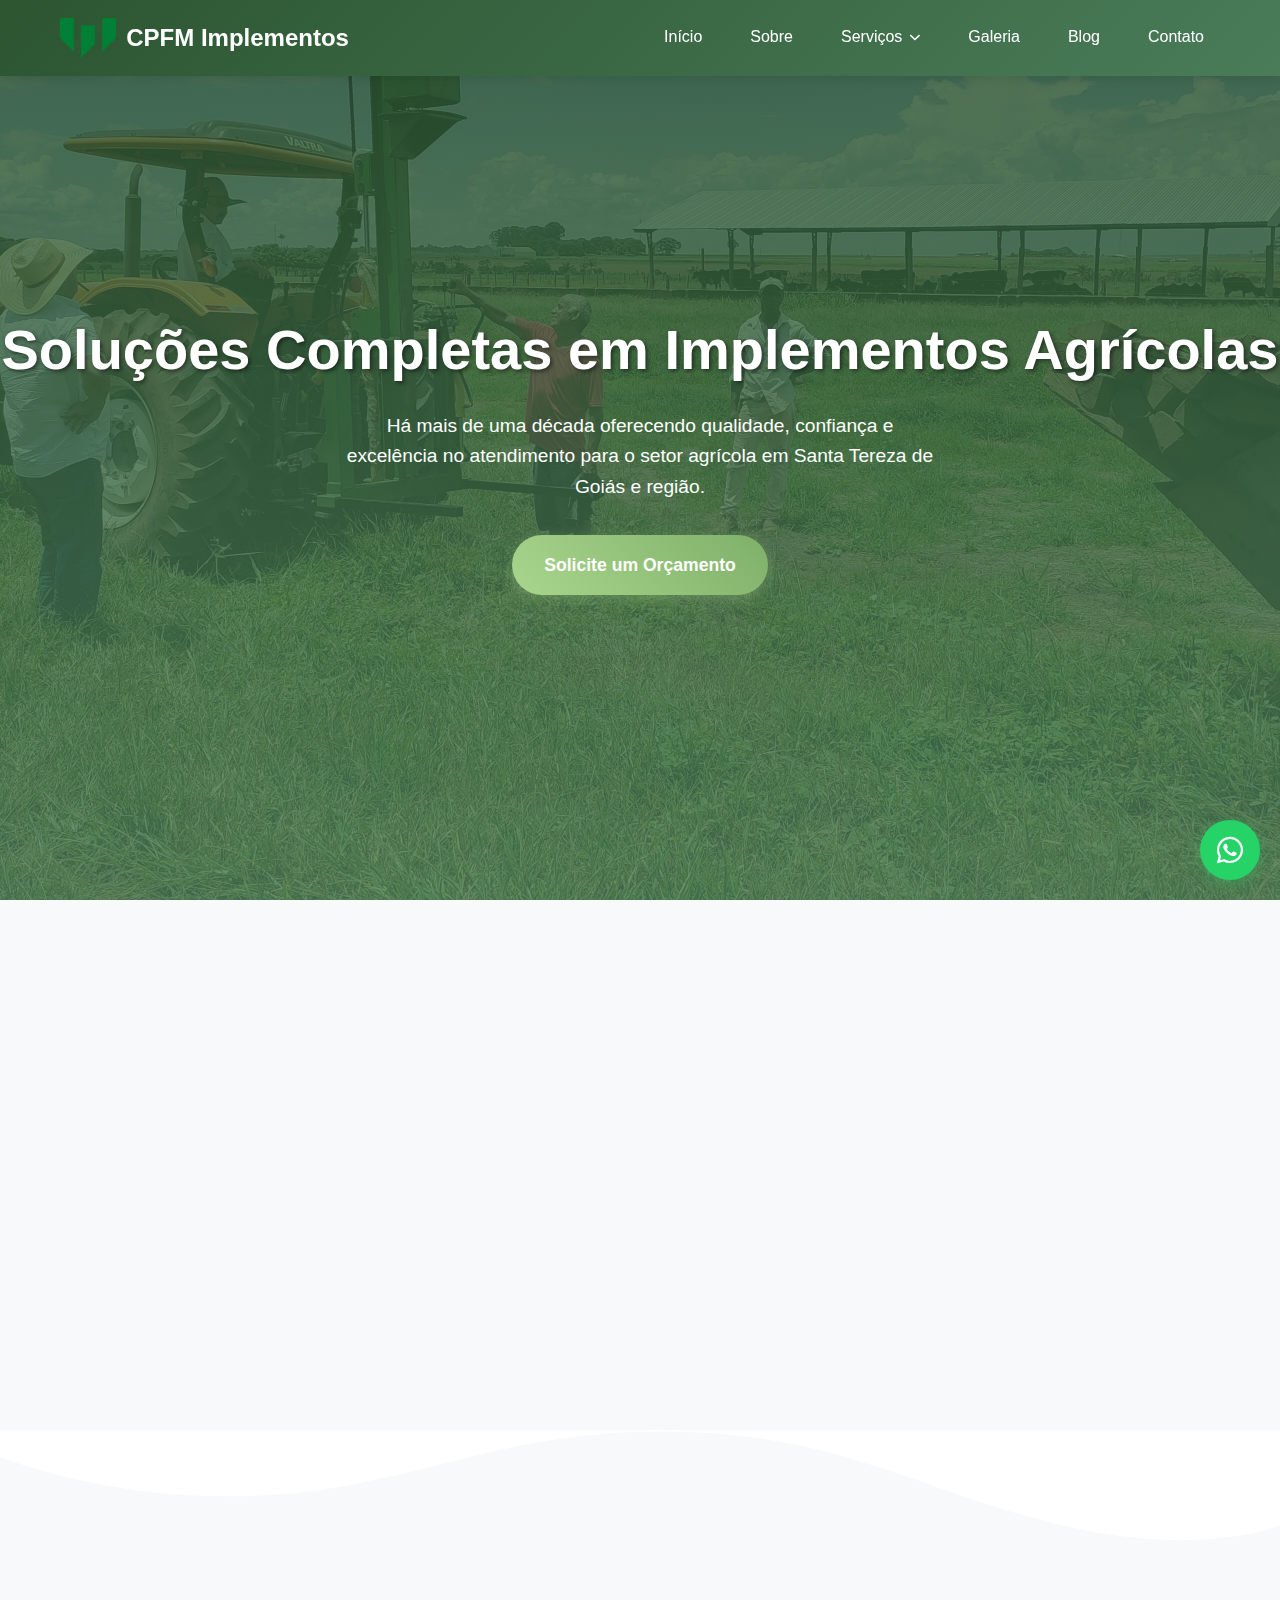
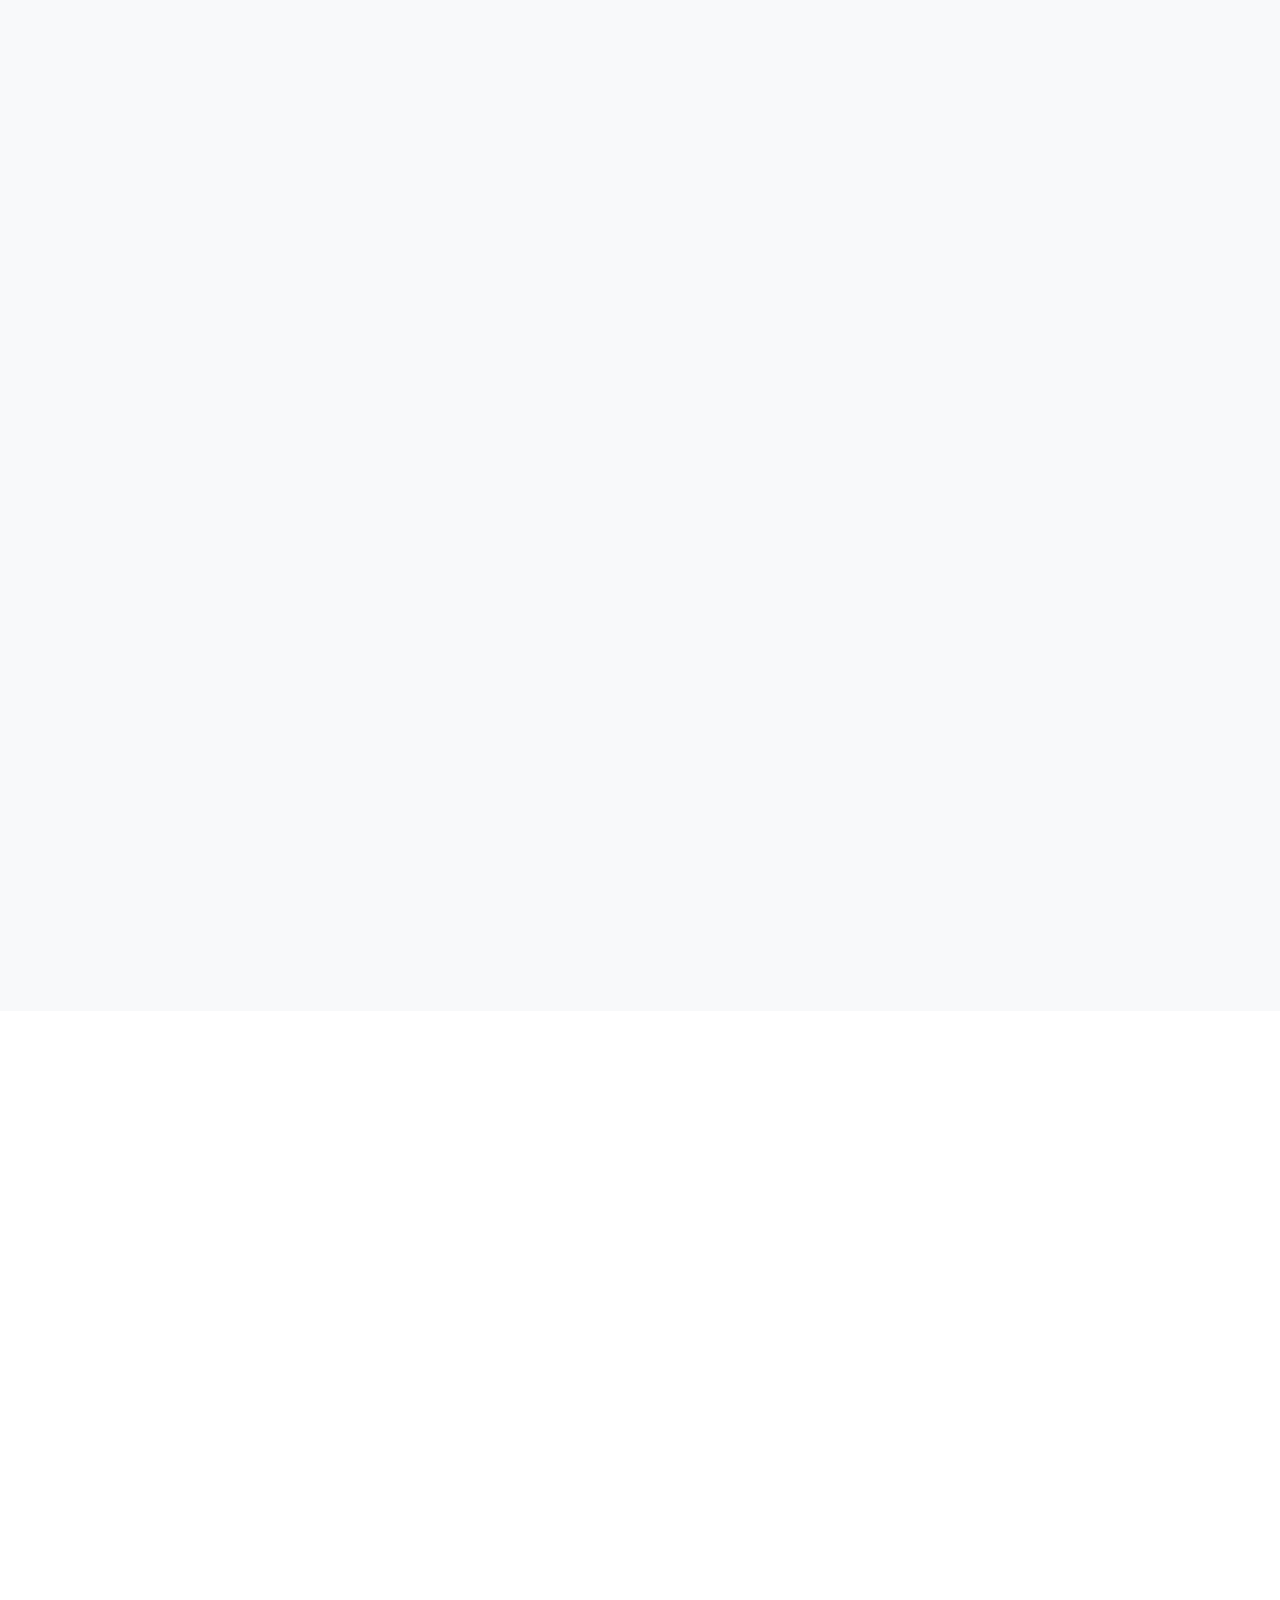
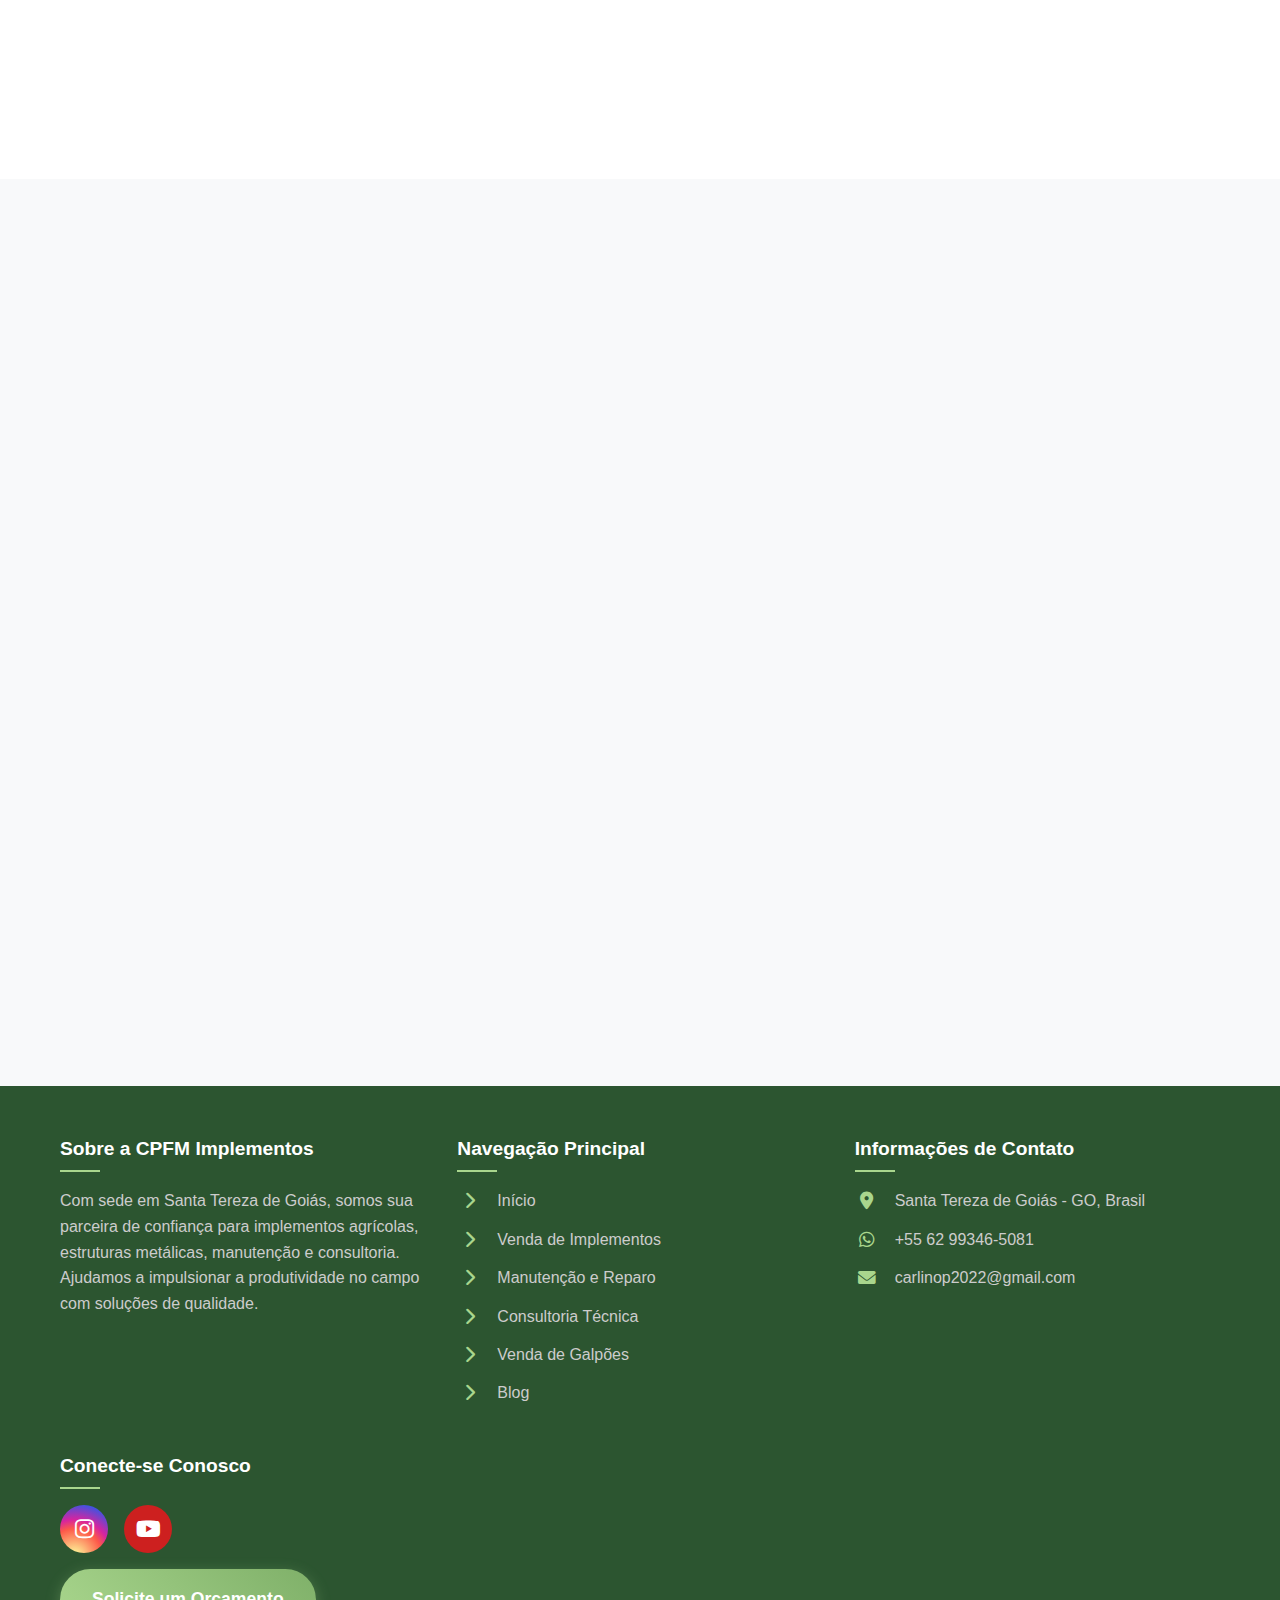
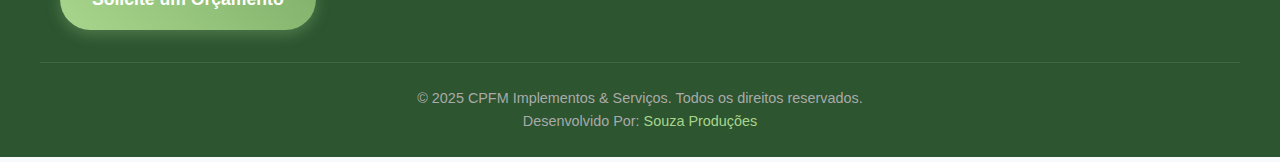
<file: index.html>
<!DOCTYPE html>
<html lang="pt-BR">
<head>
    <meta charset="UTF-8">
    <meta name="viewport" content="width=device-width, initial-scale=1.0">
    <title>CPFM Implementos & Serviços - Soluções em Implementos Agrícolas</title>
    <meta name="description" content="CPFM Implementos & Serviços oferece soluções completas em implementos agrícolas, galpões industriais, manutenção e consultoria em Santa Tereza de Goiás.">
    <meta property="og:title" content="CPFM Implementos & Serviços - Soluções em Implementos Agrícolas">
    <meta property="og:description" content="Soluções completas em implementos agrícolas com qualidade e confiança">
    <meta property="og:type" content="website">
    <meta property="og:url" content="https://cpfmimplementos.github.io">
    <meta property="og:image" content="https://cpfmimplementos.github.io/images/banner-social.jpg">
    <link rel="canonical" href="https://cpfmimplementos.github.io">
    <link rel="icon" href="images/favicon.ico" type="image/x-icon">
    <link rel="apple-touch-icon" href="images/logotipo-180.png">
    <link rel="preconnect" href="https://cdnjs.cloudflare.com" crossorigin>
    <link rel="stylesheet" href="styles.css">
    <link rel="stylesheet" href="https://cdnjs.cloudflare.com/ajax/libs/font-awesome/6.0.0/css/all.min.css" integrity="sha512-9usAa10IRO0HhonpyAIVpjrylPvoDwiPUiKdWk5t3PyolY1cOd4DSE0Ga+ri4AuTroPR5aQvXU9xC6qOPnzFeg==" crossorigin="anonymous" referrerpolicy="no-referrer" />
    <script type="application/ld+json">
    {
      "@context": "https://schema.org",
      "@type": "LocalBusiness",
      "name": "CPFM Implementos & Serviços",
      "image": "https://cpfmimplementos.github.io/images/logo.png",
      "@id": "https://cpfmimplementos.github.io",
      "url": "https://cpfmimplementos.github.io",
      "telephone": "+5562993465081",
      "description": "Venda, locação e manutenção de implementos agrícolas, consultoria técnica e venda de galpões industriais em Santa Tereza de Goiás e região.",
      "address": {
        "@type": "PostalAddress",
        "addressLocality": "Santa Tereza de Goiás",
        "addressRegion": "GO",
        "addressCountry": "BR"
      },
      "geo": {
        "@type": "GeoCoordinates",
        "latitude": -13.724521521247825,
        "longitude": -49.01217540766069
      }
    }
    </script>
</head>
<body>
    <header class="header">
        <div class="nav-container">
            <a href="index.html" class="logo-link">
                <div class="logo">
                    <img src="images/logo.png" alt="CPFM Implementos Logo" class="logo-img">
                    CPFM Implementos
                </div>
            </a>
            <nav>
                <ul class="nav">
                    <li><a href="index.html">Início</a></li>
                    <li><a href="#about">Sobre</a></li>
                    <li class="dropdown">
                        <a href="#services">Serviços <i class="fas fa-chevron-down"></i></a>
                        <ul class="dropdown-menu">
                            <li><a href="venda-implementos.html">Venda de Implementos</a></li>
                            <li><a href="manutencao.html">Manutenção e Reparo</a></li>
                            <li><a href="consultoria.html">Consultoria Técnica</a></li>
                            <li><a href="venda-galpoes-industriais.html">Venda de Galpões</a></li>
                        </ul>
                    </li>
                    <li><a href="galeria.html">Galeria</a></li>
                    <li><a href="blog.html">Blog</a></li>
                    <li><a href="#contact">Contato</a></li>
                </ul>
            </nav>
            <div class="mobile-menu"><span></span><span></span><span></span></div>
        </div>
    </header>

    <main>
        <section id="home" class="hero">
            <div class="hero-content">
                <h1>Soluções Completas em Implementos Agrícolas</h1>
                <p>Há mais de uma década oferecendo qualidade, confiança e excelência no atendimento para o setor agrícola em Santa Tereza de Goiás e região.</p>
                <a href="#contact" class="cta-button">Solicite um Orçamento</a>
            </div>
        </section>

        <section id="about" class="section about fade-in-element">
            <div class="container">
                <h2 class="section-title">Sobre Nós</h2>
                <div class="about-content">
                    <div class="about-text">
                        <p>A CPFM Implementos & Serviços é uma empresa familiar fundada por Carlino Pinto Filho, com o compromisso de oferecer soluções completas e personalizadas para o setor agrícola.</p>
                        <p>Nossa missão é proporcionar aos nossos clientes implementos agrícolas de alta qualidade, serviços especializados e suporte técnico diferenciado, contribuindo para o aumento da produtividade e eficiência no campo.</p>
                        <p>Com sede em Santa Tereza de Goiás, atendemos toda a região com dedicação, profissionalismo e comprometimento com a excelência. Nossos valores são baseados na confiança, transparência e satisfação do cliente.</p>
                    </div>
                    <div class="about-image">
                        <img src="images/banner-foto-2.jpg" alt="Equipe CPFM em campo" class="clickable-image about-img-cover">
                    </div>
                </div>
            </div>
        </section>

        <div class="section-divider">
            <svg data-name="Layer 1" xmlns="http://www.w3.org/2000/svg" viewBox="0 0 1200 120" preserveAspectRatio="none">
                <path d="M321.39,56.44c58-10.79,114.16-30.13,172-41.86,82.39-16.72,168.19-17.73,250.45-.39C823.78,31,906.67,72,985.66,92.83c70.05,18.48,146.53,26.09,214.34,3V0H0V27.35A600.21,600.21,0,0,0,321.39,56.44Z" class="shape-fill"></path>
            </svg>
        </div>

        <section id="services" class="section services-after-divider">
            <div class="container">
                <h2 class="section-title fade-in-element">Nossos Serviços</h2>
                <div class="services-grid">
                    <a href="venda-implementos.html" class="service-card-link fade-in-element"><div class="service-card"><h3>Implementos Agrícolas</h3><p>Venda e locação de implementos de alta qualidade para todas as necessidades.</p></div></a>
                    <a href="manutencao.html" class="service-card-link fade-in-element"><div class="service-card"><h3>Manutenção e Reparo</h3><p>Serviços especializados de manutenção preventiva e corretiva para seus equipamentos.</p></div></a>
                    <a href="consultoria.html" class="service-card-link fade-in-element"><div class="service-card"><h3>Consultoria Técnica</h3><p>Orientação especializada para a escolha e otimização dos seus equipamentos.</p></div></a>
                    <a href="venda-galpoes-industriais.html" class="service-card-link fade-in-element"><div class="service-card"><h3>Venda de Galpões</h3><p>Estruturas metálicas robustas para armazenamento e proteção do seu patrimônio.</p></div></a>
                </div>
            </div>
        </section>

        <section id="testimonials" class="section testimonials fade-in-element">
            <div class="container">
                <h2 class="section-title">O que Nossos Clientes Dizem</h2>
                <div class="testimonials-grid">
                    <div class="testimonial-card"><div class="testimonial-text">"Excelente atendimento e produtos de qualidade. A CPFM sempre entrega mais do que prometem. Recomendo!"</div><div class="testimonial-author">- João Silva, Fazenda São José</div></div>
                    <div class="testimonial-card"><div class="testimonial-text">"Profissionais competentes e equipamentos que realmente fazem a diferença na produtividade da minha fazenda."</div><div class="testimonial-author">- Maria Santos, Agropecuária Santos</div></div>
                    <div class="testimonial-card"><div class="testimonial-text">"Suporte técnico excepcional e preços justos. Já são anos de parceria e confiança."</div><div class="testimonial-author">- Pedro Oliveira, Fazenda Esperança</div></div>
                </div>
            </div>
        </section>
        
        <section id="blog" class="section blog">
            <div class="container">
                <h2 class="section-title fade-in-element">Blog</h2>
                <div class="blog-grid">
                    <article class="blog-card fade-in-element"><div class="blog-image"><img src="images/banner.jpg" alt="Trator com implemento agrícola no campo" class="clickable-image blog-img-cover"></div><div class="blog-content"><div class="blog-date">15 de Junho, 2024</div><h3 class="blog-title">Como Escolher o Implemento Ideal para Sua Propriedade</h3><p class="blog-excerpt">Guia completo para auxiliar na escolha dos melhores implementos agrícolas conforme o tipo de cultura e tamanho da propriedade.</p><a href="blog.html#post1" class="read-more">Leia Mais →</a></div></article>
                    <article class="blog-card fade-in-element"><div class="blog-image"><img src="images/servico1.jpg" alt="Mecânico realizando manutenção preventiva" class="clickable-image blog-img-cover"></div><div class="blog-content"><div class="blog-date">10 de Junho, 2024</div><h3 class="blog-title">Manutenção Preventiva: Economize e Prolongue a Vida Útil</h3><p class="blog-excerpt">Dicas essenciais de manutenção preventiva que podem economizar milhares de reais e evitar paradas não programadas.</p><a href="blog.html#post2" class="read-more">Leia Mais →</a></div></article>
                    <article class="blog-card fade-in-element"><div class="blog-image"><img src="images/servico3.jpg" alt="Produtor rural sorrindo com gráfico de tecnologia ao fundo" class="clickable-image blog-img-cover"></div><div class="blog-content"><div class="blog-date">5 de Junho, 2024</div><h3 class="blog-title">Tendências Tecnológicas no Agronegócio 2024</h3><p class="blog-excerpt">Conheça as principais inovações tecnológicas que estão revolucionando o setor agrícola e como aplicá-las.</p><a href="blog.html#post3" class="read-more">Leia Mais →</a></div></article>
                </div>
            </div>
        </section>

        <section id="contact" class="section contact fade-in-element">
            <div class="container">
                <h2 class="section-title">Entre em Contato</h2>
                <div class="contact-content">
                    <div class="contact-form">
                        <h3>Envie sua Mensagem</h3>
                        <form novalidate><div class="form-group"><label for="name">Nome Completo</label><input type="text" id="name" name="name" required></div><div class="form-group"><label for="email">E-mail</label><input type="email" id="email" name="email" required></div><div class="form-group"><label for="phone">Telefone</label><input type="tel" id="phone" name="phone"></div><div class="form-group"><label for="message">Mensagem</label><textarea id="message" name="message" rows="5" required></textarea></div><button type="submit" class="submit-button">Enviar Mensagem</button></form>
                        <div class="form-feedback"></div>
                    </div>
                    <div class="contact-info">
                        <h3>Informações de Contato</h3>
                        <div class="contact-item"><div class="contact-icon"><i class="fas fa-map-marker-alt"></i></div><div><strong>Endereço:</strong><br> Santa Tereza de Goiás - GO</div></div>
                        <div class="contact-item"><div class="contact-icon"><i class="fab fa-whatsapp"></i></div><div><strong>WhatsApp:</strong><br> +55 62 99346-5081</div></div>
                        <div class="contact-item"><div class="contact-icon"><i class="fas fa-user"></i></div><div><strong>Proprietário:</strong><br> Carlino Pinto Filho</div></div>
                    </div>
                </div>
            </div>
        </section>
    </main>
    
    <footer class="footer">
        <div class="container footer-container">
            <div>
                <h4>Sobre a CPFM Implementos</h4>
                <p>Com sede em Santa Tereza de Goiás, somos sua parceira de confiança para implementos agrícolas, estruturas metálicas, manutenção e consultoria. Ajudamos a impulsionar a produtividade no campo com soluções de qualidade.</p>
            </div>
            <div>
                <h4>Navegação Principal</h4>
                <ul class="contact-list">
                    <li><i class="fas fa-chevron-right"></i><a href="index.html">Início</a></li>
                    <li><i class="fas fa-chevron-right"></i><a href="venda-implementos.html">Venda de Implementos</a></li>
                    <li><i class="fas fa-chevron-right"></i><a href="manutencao.html">Manutenção e Reparo</a></li>
                    <li><i class="fas fa-chevron-right"></i><a href="consultoria.html">Consultoria Técnica</a></li>
                    <li><i class="fas fa-chevron-right"></i><a href="venda-galpoes-industriais.html">Venda de Galpões</a></li>
                    <li><i class="fas fa-chevron-right"></i><a href="blog.html">Blog</a></li>
                </ul>
            </div>
            <div>
                <h4>Informações de Contato</h4>
                <ul class="contact-list">
                    <li itemprop="address" itemscope itemtype="https://schema.org/PostalAddress">
                        <i class="fas fa-map-marker-alt"></i>
                        <a href="https://maps.app.goo.gl/2a416qU2pn5MJq4H8" target="_blank" rel="noopener noreferrer"><span itemprop="addressLocality">Santa Tereza de Goiás - GO, Brasil</span></a>
                    </li>
                    <li>
                        <i class="fab fa-whatsapp"></i>
                        <a href="https://wa.me/5562993465081" target="_blank" rel="noopener noreferrer" itemprop="telephone">+55 62 99346-5081</a>
                    </li>
                    <li>
                        <i class="fas fa-envelope"></i>
                        <a href="mailto:carlinop2022@gmail.com" itemprop="email">carlinop2022@gmail.com</a>
                    </li>
                </ul>
            </div>
            <div>
                <h4>Conecte-se Conosco</h4>
                <div class="social-links-footer">
                    <a href="https://www.instagram.com/cpfmimplementos/" aria-label="Visite nosso Instagram" class="social-link instagram" target="_blank" rel="noopener noreferrer"><i class="fab fa-instagram"></i></a>
                    <a href="https://www.youtube.com/channel/UCduCmG7kTjFfvyE8IjGpK3g" aria-label="Visite nosso canal no YouTube" class="social-link youtube" target="_blank" rel="noopener noreferrer"><i class="fab fa-youtube"></i></a>
                </div>
                <a href="#contact" class="cta-button" style="margin-top: 1rem; display: inline-block;">Solicite um Orçamento</a>
            </div>
        </div>
        <div class="container footer-bottom">
             <p>&copy; 2025 CPFM Implementos & Serviços. Todos os direitos reservados.</p>
             <p>Desenvolvido Por: <a href="https://wa.me/5562991444852" target="_blank" rel="noopener noreferrer" style="color: #A9D68D; text-decoration: none;">Souza Produções</a></p>
        </div>
    </footer>
    
    <div id="imageModal" class="image-modal">
        <span class="close-modal" id="closeModalBtn" title="Fechar imagem">&times;</span>
        <img class="modal-content" id="modalImageContent" alt="Visualização ampliada da imagem">
    </div>

    <a href="https://wa.me/+5562993465081" aria-label="Fale conosco pelo WhatsApp" class="whatsapp-float" target="_blank" rel="noopener noreferrer"><i class="fab fa-whatsapp"></i></a>
    <script src="script.js"></script>
</body>
</html>
</file>
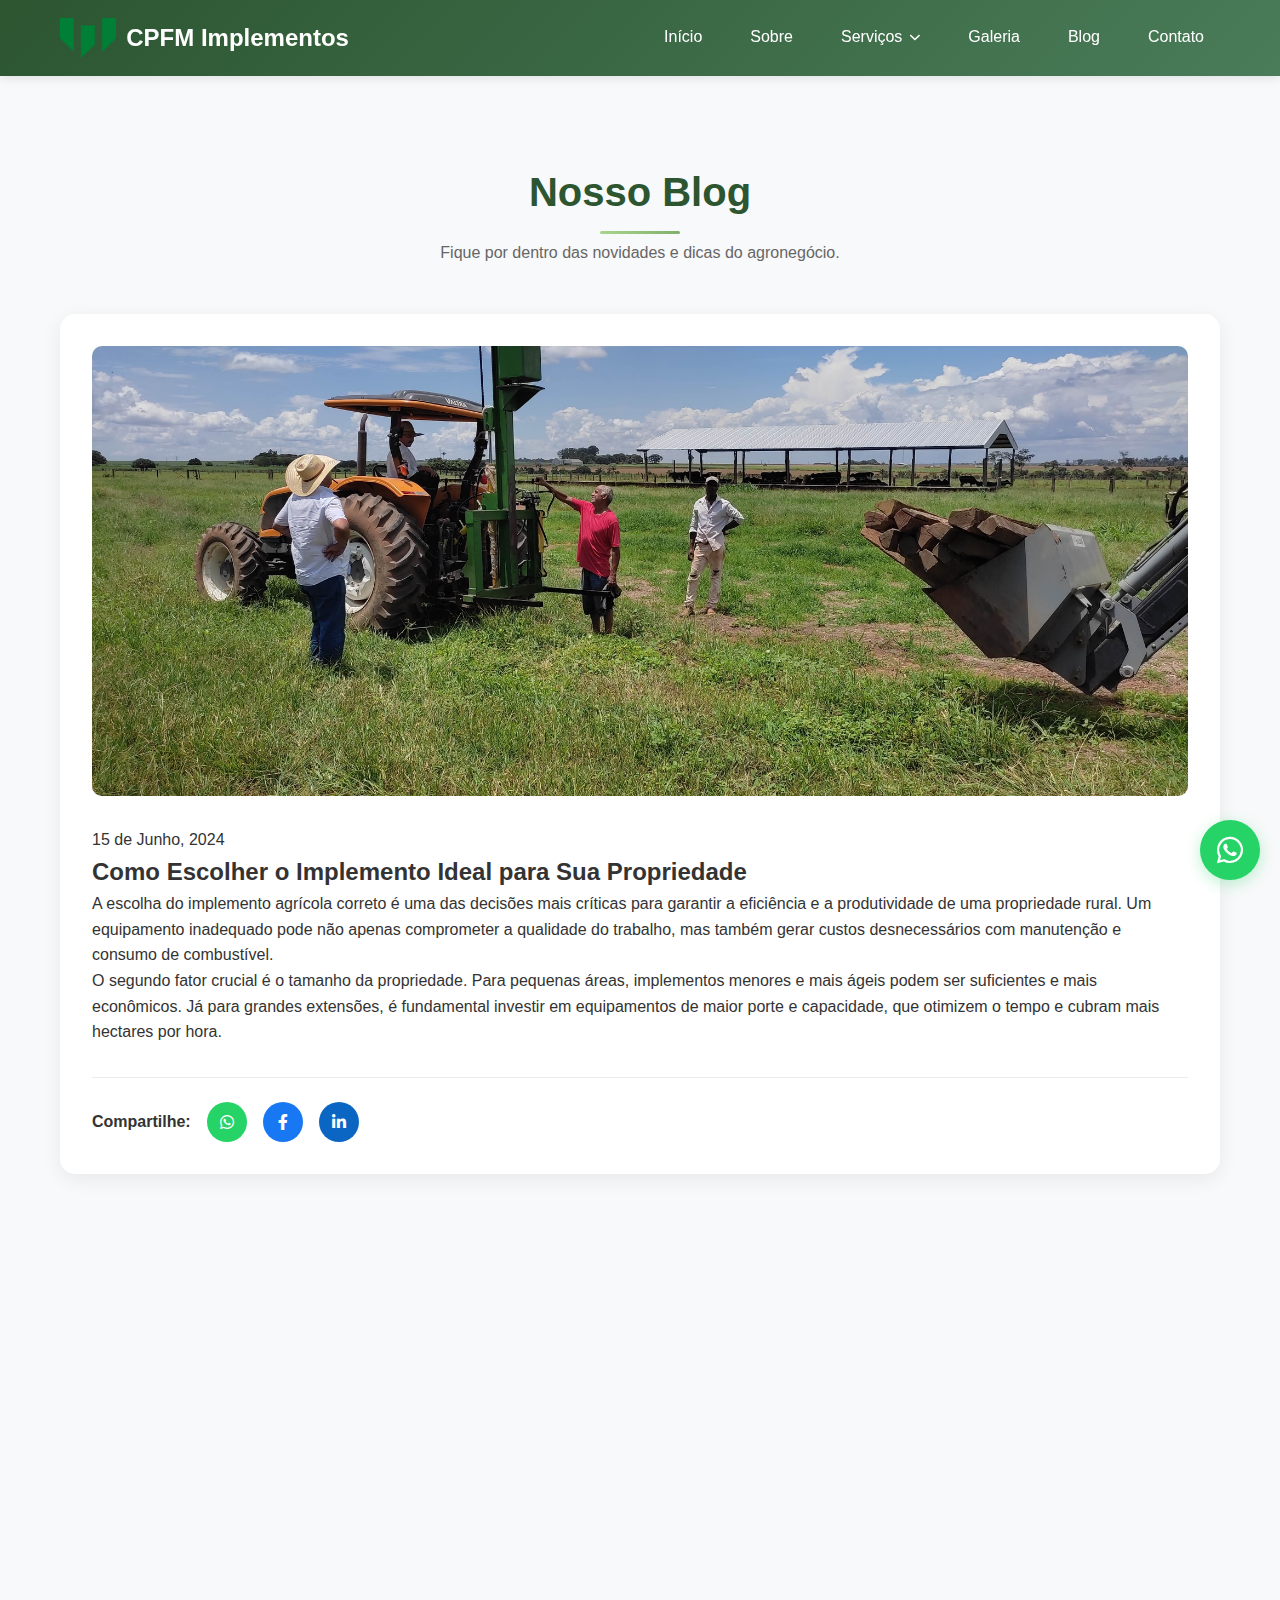
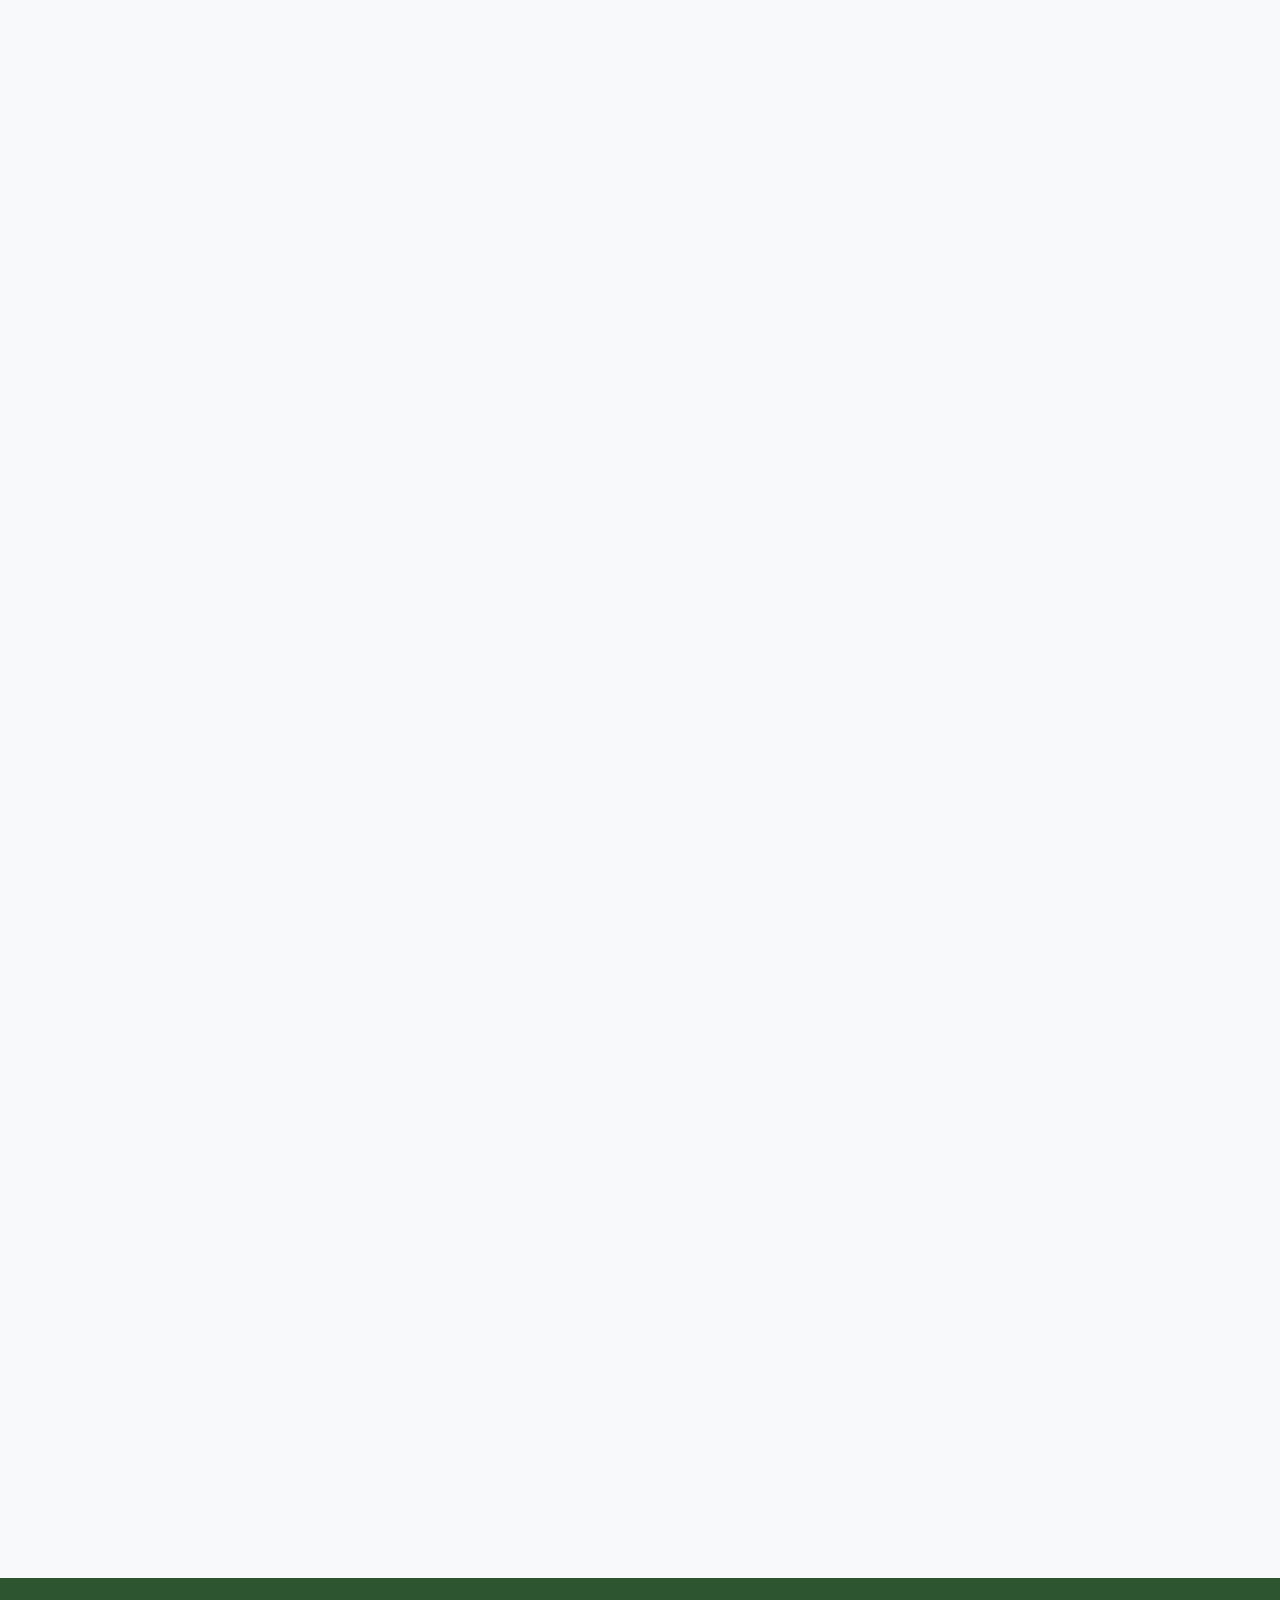
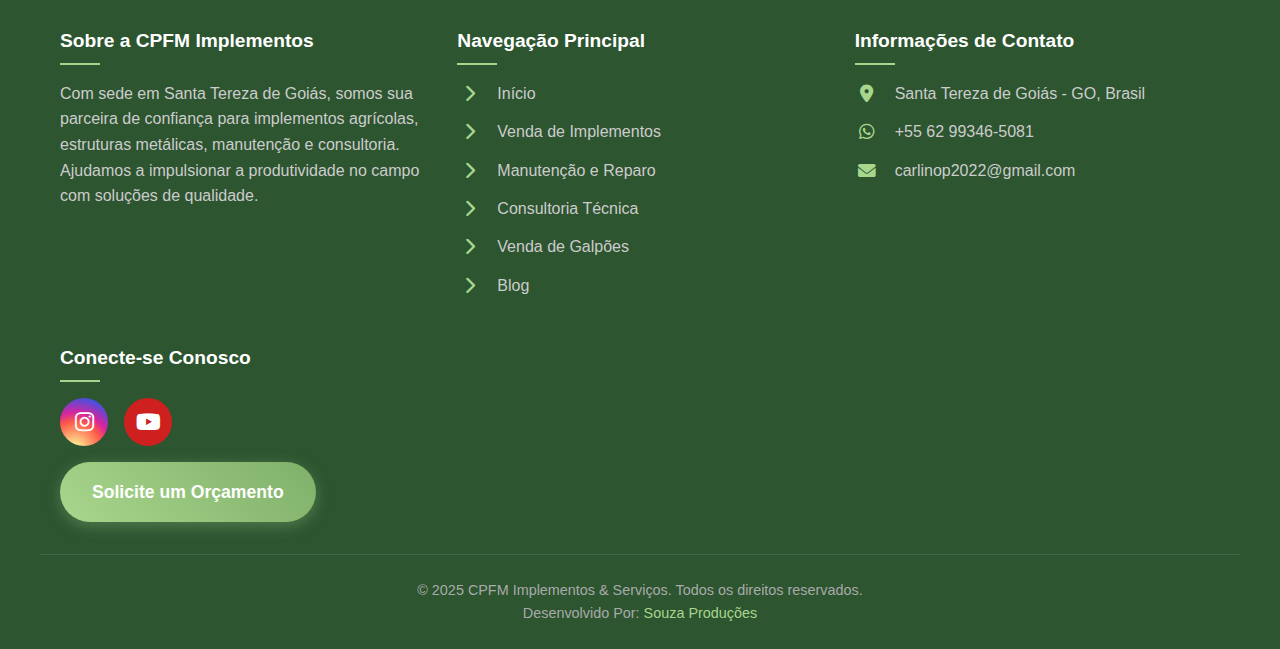
<file: blog.html>
<!DOCTYPE html>
<html lang="pt-BR">
<head>
    <meta charset="UTF-8">
    <meta name="viewport" content="width=device-width, initial-scale=1.0">
    <title>Blog - CPFM Implementos & Serviços</title>
    <meta name="description" content="Artigos e novidades sobre o agronegócio, implementos e tecnologia no campo.">
    <meta property="og:title" content="Blog - CPFM Implementos & Serviços">
    <link rel="canonical" href="https://cpfmimplementos.github.io/blog.html">
    <link rel="icon" href="images/favicon.ico" type="image/x-icon">
    <link rel="apple-touch-icon" href="images/logotipo-180.png">
    <link rel="preconnect" href="https://cdnjs.cloudflare.com" crossorigin>
    <link rel="stylesheet" href="styles.css">
    <link rel="stylesheet" href="https://cdnjs.cloudflare.com/ajax/libs/font-awesome/6.0.0/css/all.min.css" integrity="sha512-9usAa10IRO0HhonpyAIVpjrylPvoDwiPUiKdWk5t3PyolY1cOd4DSE0Ga+ri4AuTroPR5aQvXU9xC6qOPnzFeg==" crossorigin="anonymous" referrerpolicy="no-referrer" />
</head>
<body>
    <header class="header">
        <div class="nav-container">
            <a href="index.html" class="logo-link">
                <div class="logo">
                    <img src="images/logo.png" alt="CPFM Implementos Logo" class="logo-img">
                    CPFM Implementos
                </div>
            </a>
            <nav>
                <ul class="nav">
                    <li><a href="index.html">Início</a></li>
                    <li><a href="index.html#about">Sobre</a></li>
                    <li class="dropdown">
                        <a href="index.html#services">Serviços <i class="fas fa-chevron-down"></i></a>
                        <ul class="dropdown-menu">
                            <li><a href="venda-implementos.html">Venda de Implementos</a></li>
                            <li><a href="manutencao.html">Manutenção e Reparo</a></li>
                            <li><a href="consultoria.html">Consultoria Técnica</a></li>
                            <li><a href="venda-galpoes-industriais.html">Venda de Galpões</a></li>
                        </ul>
                    </li>
                    <li><a href="galeria.html">Galeria</a></li>
                    <li><a href="blog.html" class="active-link">Blog</a></li>
                    <li><a href="index.html#contact">Contato</a></li>
                </ul>
            </nav>
            <div class="mobile-menu"><span></span><span></span><span></span></div>
        </div>
    </header>

    <main>
        <section id="blog-full" class="section">
            <div class="container">
                <h2 class="section-title fade-in-element">Nosso Blog</h2>
                <p class="section-subtitle fade-in-element">Fique por dentro das novidades e dicas do agronegócio.</p>

                <article id="post1" class="blog-post-full fade-in-element">
                    <img src="images/banner.jpg" alt="Como Escolher o Implemento Ideal" class="clickable-image">
                    <div class="blog-meta">15 de Junho, 2024</div>
                    <h2 class="post-title">Como Escolher o Implemento Ideal para Sua Propriedade</h2>
                    <p>A escolha do implemento agrícola correto é uma das decisões mais críticas para garantir a eficiência e a produtividade de uma propriedade rural. Um equipamento inadequado pode não apenas comprometer a qualidade do trabalho, mas também gerar custos desnecessários com manutenção e consumo de combustível.</p>
                    <p>O segundo fator crucial é o tamanho da propriedade. Para pequenas áreas, implementos menores e mais ágeis podem ser suficientes e mais econômicos. Já para grandes extensões, é fundamental investir em equipamentos de maior porte e capacidade, que otimizem o tempo e cubram mais hectares por hora.</p>
                    <div class="share-buttons">
                        <span>Compartilhe:</span>
                        <a href="#" class="share-whatsapp" aria-label="Compartilhar no WhatsApp"><i class="fab fa-whatsapp"></i></a>
                        <a href="#" class="share-facebook" aria-label="Compartilhar no Facebook"><i class="fab fa-facebook-f"></i></a>
                        <a href="#" class="share-linkedin" aria-label="Compartilhar no LinkedIn"><i class="fab fa-linkedin-in"></i></a>
                    </div>
                </article>

                <article id="post2" class="blog-post-full fade-in-element">
                    <img src="images/servico1.jpg" alt="Manutenção Preventiva" class="clickable-image">
                    <div class="blog-meta">10 de Junho, 2024</div>
                    <h2 class="post-title">Manutenção Preventiva: Economize e Prolongue a Vida Útil</h2>
                    <p>No campo, uma máquina parada é sinônimo de prejuízo. A manutenção preventiva de implementos agrícolas é a estratégia mais inteligente para evitar quebras inesperadas. Ao contrário da manutenção corretiva, que age apenas depois que o problema surgiu, a preventiva foca em inspeções periódicas e na substituição de peças desgastadas antes que elas falhem.</p>
                    <p>Um plano de manutenção bem estruturado começa com a limpeza diária dos equipamentos e a verificação dos níveis de óleo e fluidos, seguindo as recomendações do manual do fabricante. Investir algumas horas por semana em manutenção preventiva pode economizar milhares de reais em reparos complexos e prolongar significativamente a vida útil do seu equipamento.</p>
                    <div class="share-buttons">
                        <span>Compartilhe:</span>
                        <a href="#" class="share-whatsapp" aria-label="Compartilhar no WhatsApp"><i class="fab fa-whatsapp"></i></a>
                        <a href="#" class="share-facebook" aria-label="Compartilhar no Facebook"><i class="fab fa-facebook-f"></i></a>
                        <a href="#" class="share-linkedin" aria-label="Compartilhar no LinkedIn"><i class="fab fa-linkedin-in"></i></a>
                    </div>
                </article>

                <article id="post3" class="blog-post-full fade-in-element">
                    <img src="images/servico3.jpg" alt="Tendências Tecnológicas" class="clickable-image">
                    <div class="blog-meta">5 de Junho, 2024</div>
                    <h2 class="post-title">Tendências Tecnológicas no Agronegócio 2024</h2>
                    <p>A agricultura de precisão deixou de ser uma promessa para se tornar uma realidade indispensável no campo. O uso de drones, por exemplo, vai muito além de belas imagens aéreas. Equipados com sensores multiespectrais, eles são capazes de identificar falhas no plantio, detectar pragas e doenças em estágios iniciais e avaliar a saúde da lavoura com uma precisão que o olho humano não alcança.</p>
                    <p>Outra grande tendência é a popularização de tratores e colheitadeiras autônomas ou guiadas por GPS (piloto automático). Essa tecnologia reduz a fadiga do operador, permite trabalhos noturnos com a mesma precisão e garante um paralelismo perfeito entre as linhas de plantio, evitando sobreposições ou falhas.</p>
                    <div class="share-buttons">
                        <span>Compartilhe:</span>
                        <a href="#" class="share-whatsapp" aria-label="Compartilhar no WhatsApp"><i class="fab fa-whatsapp"></i></a>
                        <a href="#" class="share-facebook" aria-label="Compartilhar no Facebook"><i class="fab fa-facebook-f"></i></a>
                        <a href="#" class="share-linkedin" aria-label="Compartilhar no LinkedIn"><i class="fab fa-linkedin-in"></i></a>
                    </div>
                </article>

                <div class="blog-back-link fade-in-element">
                    <a href="index.html" class="cta-button">← Voltar para a Página Inicial</a>
                </div>
            </div>
        </section>
    </main>

    <footer class="footer">
        <div class="container footer-container">
            <div>
                <h4>Sobre a CPFM Implementos</h4>
                <p>Com sede em Santa Tereza de Goiás, somos sua parceira de confiança para implementos agrícolas, estruturas metálicas, manutenção e consultoria. Ajudamos a impulsionar a produtividade no campo com soluções de qualidade.</p>
            </div>
            <div>
                <h4>Navegação Principal</h4>
                <ul class="contact-list">
                    <li><i class="fas fa-chevron-right"></i><a href="index.html">Início</a></li>
                    <li><i class="fas fa-chevron-right"></i><a href="venda-implementos.html">Venda de Implementos</a></li>
                    <li><i class="fas fa-chevron-right"></i><a href="manutencao.html">Manutenção e Reparo</a></li>
                    <li><i class="fas fa-chevron-right"></i><a href="consultoria.html">Consultoria Técnica</a></li>
                    <li><i class="fas fa-chevron-right"></i><a href="venda-galpoes-industriais.html">Venda de Galpões</a></li>
                    <li><i class="fas fa-chevron-right"></i><a href="blog.html">Blog</a></li>
                </ul>
            </div>
            <div>
                <h4>Informações de Contato</h4>
                <ul class="contact-list">
                    <li itemprop="address" itemscope itemtype="https://schema.org/PostalAddress">
                        <i class="fas fa-map-marker-alt"></i>
                        <a href="https://maps.app.goo.gl/2a416qU2pn5MJq4H8" target="_blank" rel="noopener noreferrer"><span itemprop="addressLocality">Santa Tereza de Goiás - GO, Brasil</span></a>
                    </li>
                    <li>
                        <i class="fab fa-whatsapp"></i>
                        <a href="https://wa.me/5562993465081" target="_blank" rel="noopener noreferrer" itemprop="telephone">+55 62 99346-5081</a>
                    </li>
                    <li>
                        <i class="fas fa-envelope"></i>
                        <a href="mailto:carlinop2022@gmail.com" itemprop="email">carlinop2022@gmail.com</a>
                    </li>
                </ul>
            </div>
            <div>
                <h4>Conecte-se Conosco</h4>
                <div class="social-links-footer">
                    <a href="https://www.instagram.com/cpfmimplementos/" aria-label="Visite nosso Instagram" class="social-link instagram" target="_blank" rel="noopener noreferrer"><i class="fab fa-instagram"></i></a>
                    <a href="https://www.youtube.com/channel/UCduCmG7kTjFfvyE8IjGpK3g" aria-label="Visite nosso canal no YouTube" class="social-link youtube" target="_blank" rel="noopener noreferrer"><i class="fab fa-youtube"></i></a>
                </div>
                <a href="index.html#contact" class="cta-button" style="margin-top: 1rem; display: inline-block;">Solicite um Orçamento</a>
            </div>
        </div>
        <div class="container footer-bottom">
             <p>&copy; 2025 CPFM Implementos & Serviços. Todos os direitos reservados.</p>
             <p>Desenvolvido Por: <a href="https://wa.me/5562991444852" target="_blank" rel="noopener noreferrer" style="color: #A9D68D; text-decoration: none;">Souza Produções</a></p>
        </div>
    </footer>
    
    <div id="imageModal" class="image-modal">
        <span class="close-modal" id="closeModalBtn" title="Fechar imagem">&times;</span>
        <img class="modal-content" id="modalImageContent" alt="Visualização ampliada da imagem">
    </div>

    <a href="https://wa.me/+5562993465081" aria-label="Fale conosco pelo WhatsApp" class="whatsapp-float" target="_blank" rel="noopener noreferrer"><i class="fab fa-whatsapp"></i></a>
    <script src="script.js"></script>
</body>
</html>
</file>
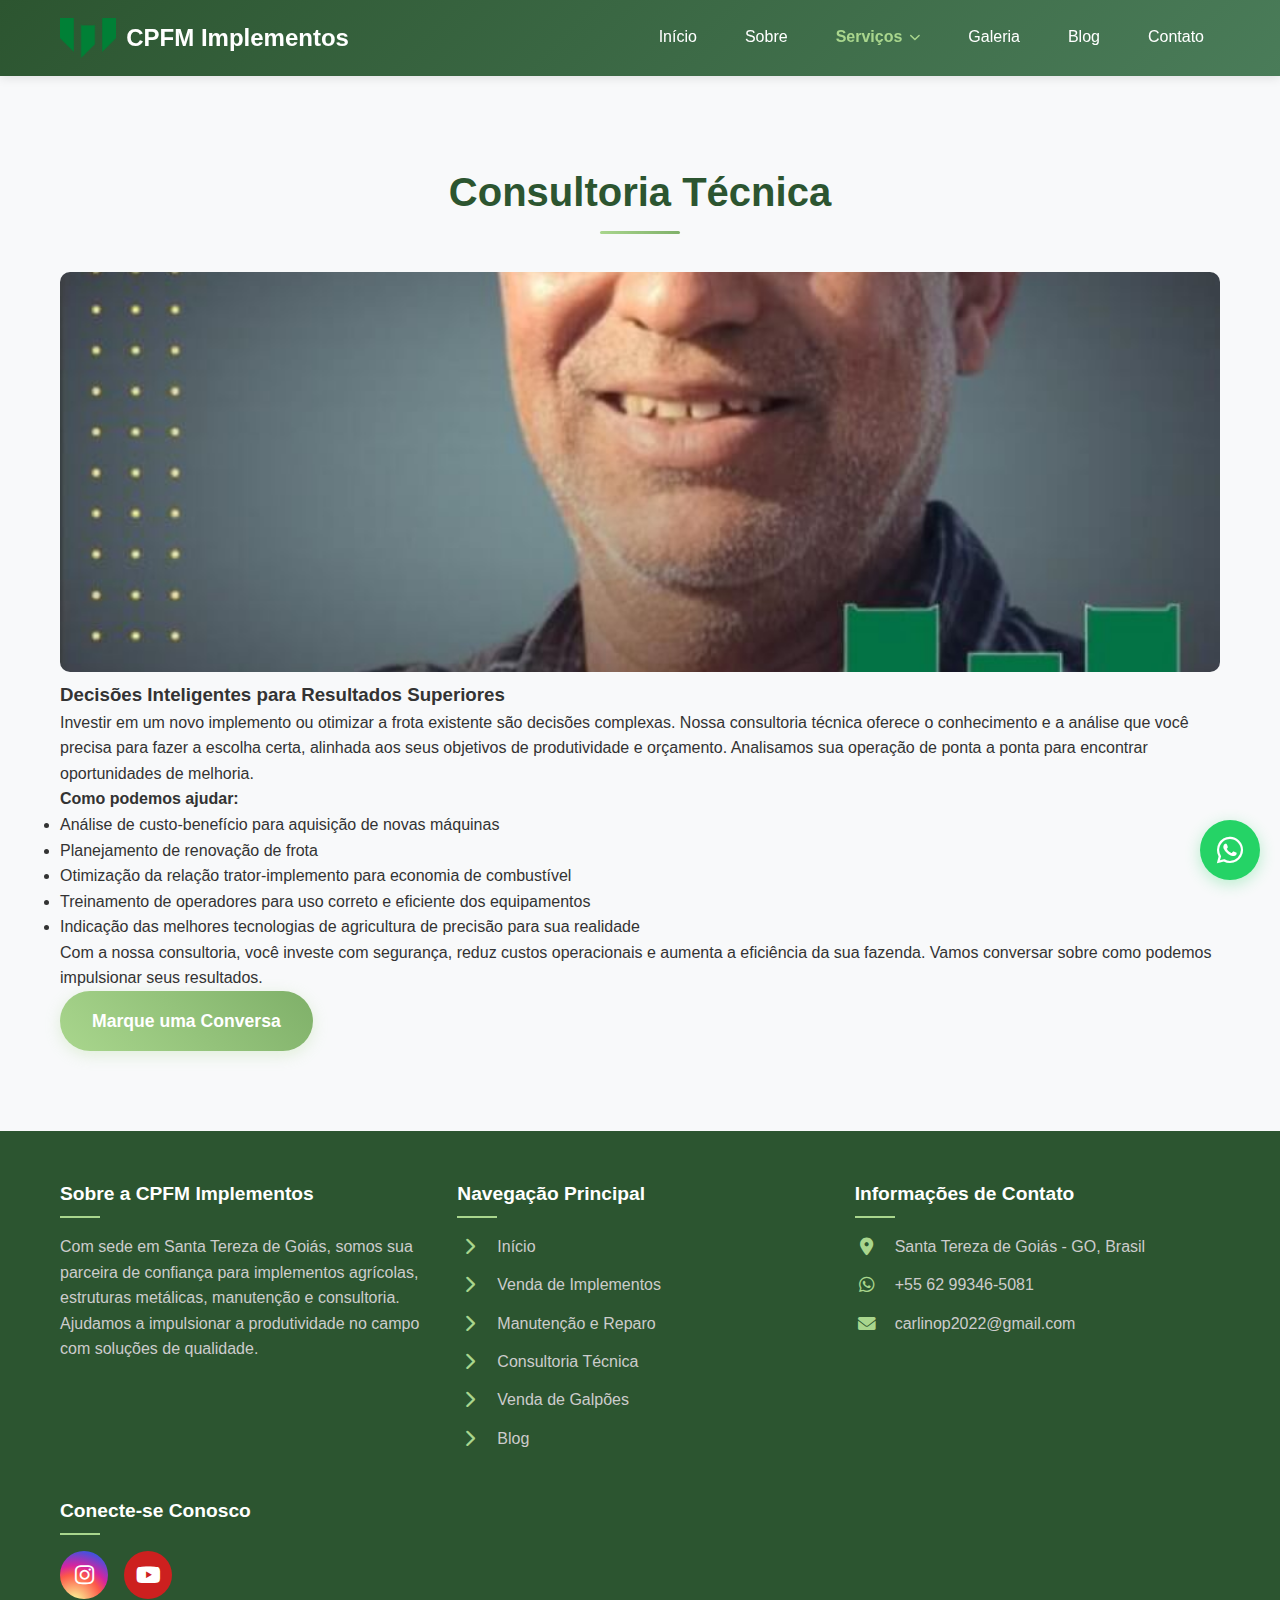
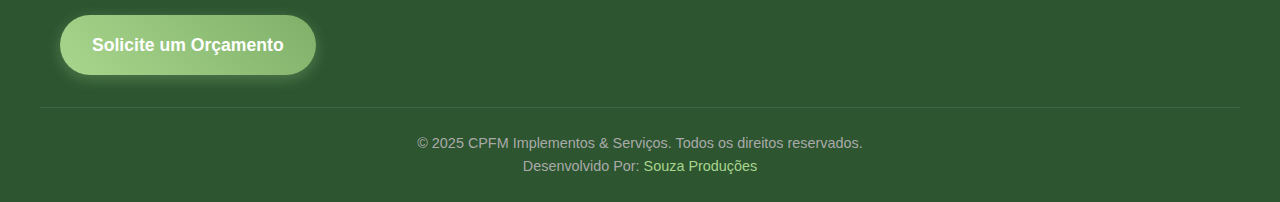
<file: consultoria.html>
<!DOCTYPE html>
<html lang="pt-BR">
<head>
    <meta charset="UTF-8">
    <meta name="viewport" content="width=device-width, initial-scale=1.0">
    <title>Consultoria Técnica Especializada - CPFM</title>
    <meta name="description" content="Consultoria técnica para otimização de frota, escolha de implementos e aumento de produtividade no campo. Fale conosco.">
    <link rel="stylesheet" href="styles.css">
    <link rel="stylesheet" href="https://cdnjs.cloudflare.com/ajax/libs/font-awesome/6.0.0/css/all.min.css">
</head>
<body>
    <header class="header">
        <div class="nav-container">
            <a href="index.html" class="logo-link"><div class="logo"><img src="images/logo.png" alt="CPFM Logo" class="logo-img"> CPFM Implementos</div></a>
            <nav>
                <ul class="nav">
                    <li><a href="index.html">Início</a></li>
                    <li><a href="index.html#about">Sobre</a></li>
                    <li class="dropdown">
                        <a href="index.html#services" class="active-link">Serviços <i class="fas fa-chevron-down"></i></a>
                        <ul class="dropdown-menu">
                            <li><a href="venda-implementos.html">Venda de Implementos</a></li>
                            <li><a href="manutencao.html">Manutenção e Reparo</a></li>
                            <li><a href="consultoria.html">Consultoria Técnica</a></li>
                            <li><a href="venda-galpoes-industriais.html">Venda de Galpões</a></li>
                        </ul>
                    </li>
                    <li><a href="galeria.html">Galeria</a></li>
                    <li><a href="blog.html">Blog</a></li>
                    <li><a href="index.html#contact">Contato</a></li>
                </ul>
            </nav>
            <div class="mobile-menu"><span></span><span></span><span></span></div>
        </div>
    </header>

    <main>
        <section class="section service-page">
            <div class="container">
                <h2 class="section-title">Consultoria Técnica</h2>
                <img src="images/servico3.jpg" alt="Consultoria Técnica para o Agronegócio" class="service-page-image clickable-image">
                <div class="service-page-content">
                    <h3>Decisões Inteligentes para Resultados Superiores</h3>
                    <p>Investir em um novo implemento ou otimizar a frota existente são decisões complexas. Nossa consultoria técnica oferece o conhecimento e a análise que você precisa para fazer a escolha certa, alinhada aos seus objetivos de produtividade e orçamento. Analisamos sua operação de ponta a ponta para encontrar oportunidades de melhoria.</p>
                    <h4>Como podemos ajudar:</h4>
                    <ul>
                        <li>Análise de custo-benefício para aquisição de novas máquinas</li>
                        <li>Planejamento de renovação de frota</li>
                        <li>Otimização da relação trator-implemento para economia de combustível</li>
                        <li>Treinamento de operadores para uso correto e eficiente dos equipamentos</li>
                        <li>Indicação das melhores tecnologias de agricultura de precisão para sua realidade</li>
                    </ul>
                    <p>Com a nossa consultoria, você investe com segurança, reduz custos operacionais e aumenta a eficiência da sua fazenda. Vamos conversar sobre como podemos impulsionar seus resultados.</p>
                    <a href="index.html#contact" class="cta-button">Marque uma Conversa</a>
                </div>
            </div>
        </section>
    </main>

    <footer class="footer">
        <div class="container footer-container">
            <div>
                <h4>Sobre a CPFM Implementos</h4>
                <p>Com sede em Santa Tereza de Goiás, somos sua parceira de confiança para implementos agrícolas, estruturas metálicas, manutenção e consultoria. Ajudamos a impulsionar a produtividade no campo com soluções de qualidade.</p>
            </div>
            <div>
                <h4>Navegação Principal</h4>
                <ul class="contact-list">
                    <li><i class="fas fa-chevron-right"></i><a href="index.html">Início</a></li>
                    <li><i class="fas fa-chevron-right"></i><a href="venda-implementos.html">Venda de Implementos</a></li>
                    <li><i class="fas fa-chevron-right"></i><a href="manutencao.html">Manutenção e Reparo</a></li>
                    <li><i class="fas fa-chevron-right"></i><a href="consultoria.html">Consultoria Técnica</a></li>
                    <li><i class="fas fa-chevron-right"></i><a href="venda-galpoes-industriais.html">Venda de Galpões</a></li>
                    <li><i class="fas fa-chevron-right"></i><a href="blog.html">Blog</a></li>
                </ul>
            </div>
            <div>
                <h4>Informações de Contato</h4>
                <ul class="contact-list">
                    <li itemprop="address" itemscope itemtype="https://schema.org/PostalAddress">
                        <i class="fas fa-map-marker-alt"></i>
                        <a href="https://maps.app.goo.gl/2a416qU2pn5MJq4H8" target="_blank" rel="noopener noreferrer"><span itemprop="addressLocality">Santa Tereza de Goiás - GO, Brasil</span></a>
                    </li>
                    <li>
                        <i class="fab fa-whatsapp"></i>
                        <a href="https://wa.me/5562993465081" target="_blank" rel="noopener noreferrer" itemprop="telephone">+55 62 99346-5081</a>
                    </li>
                    <li>
                        <i class="fas fa-envelope"></i>
                        <a href="mailto:carlinop2022@gmail.com" itemprop="email">carlinop2022@gmail.com</a>
                    </li>
                </ul>
            </div>
            <div>
                <h4>Conecte-se Conosco</h4>
                <div class="social-links-footer">
                    <a href="https://www.instagram.com/cpfmimplementos/" aria-label="Visite nosso Instagram" class="social-link instagram" target="_blank" rel="noopener noreferrer"><i class="fab fa-instagram"></i></a>
                    <a href="https://www.youtube.com/channel/UCduCmG7kTjFfvyE8IjGpK3g" aria-label="Visite nosso canal no YouTube" class="social-link youtube" target="_blank" rel="noopener noreferrer"><i class="fab fa-youtube"></i></a>
                </div>
                <a href="index.html#contact" class="cta-button" style="margin-top: 1rem; display: inline-block;">Solicite um Orçamento</a>
            </div>
        </div>
        <div class="container footer-bottom">
             <p>&copy; 2025 CPFM Implementos & Serviços. Todos os direitos reservados.</p>
             <p>Desenvolvido Por: <a href="https://wa.me/5562991444852" target="_blank" rel="noopener noreferrer" style="color: #A9D68D; text-decoration: none;">Souza Produções</a></p>
        </div>
    </footer>
    
    <div id="imageModal" class="image-modal">
        <span class="close-modal" id="closeModalBtn" title="Fechar imagem">&times;</span>
        <img class="modal-content" id="modalImageContent" alt="Visualização ampliada da imagem">
    </div>

    <a href="https://wa.me/+5562993465081" aria-label="Fale conosco pelo WhatsApp" class="whatsapp-float" target="_blank" rel="noopener noreferrer"><i class="fab fa-whatsapp"></i></a>
    <script src="script.js"></script>
</body>
</html>
</file>
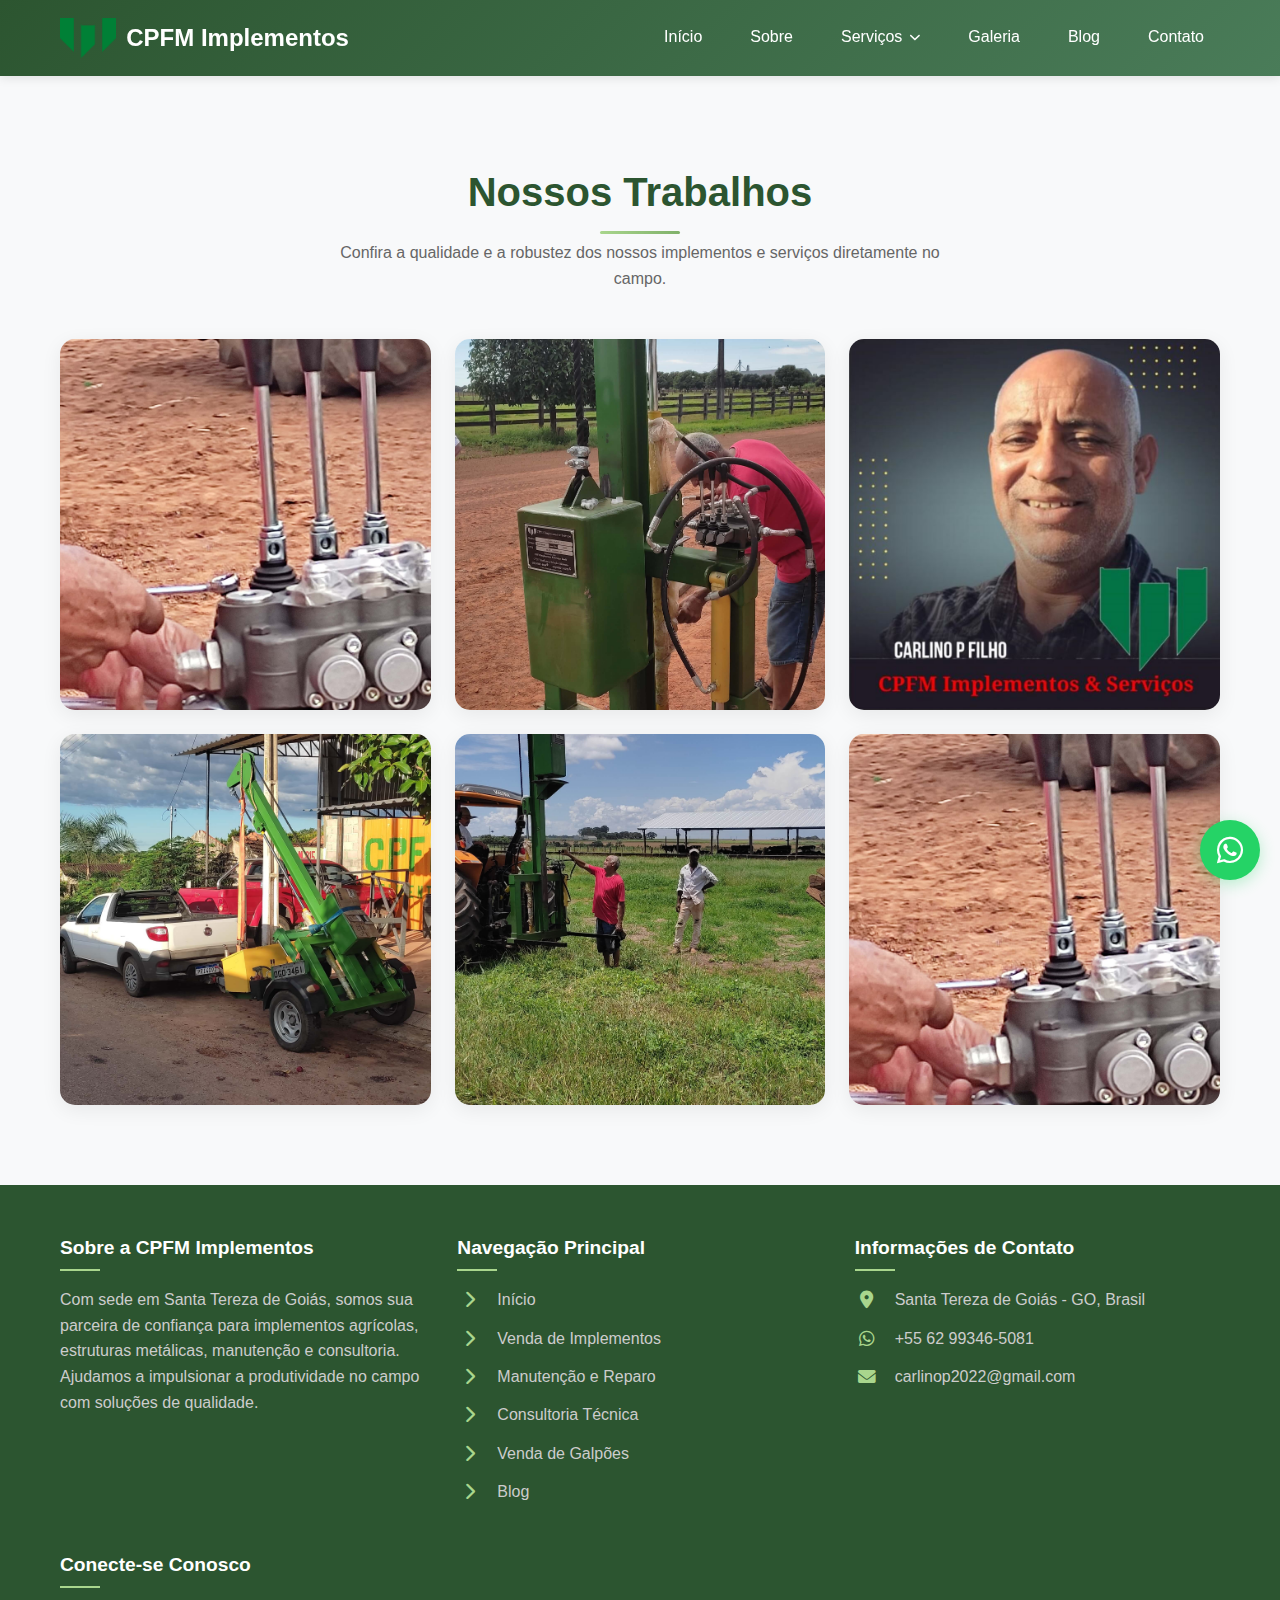
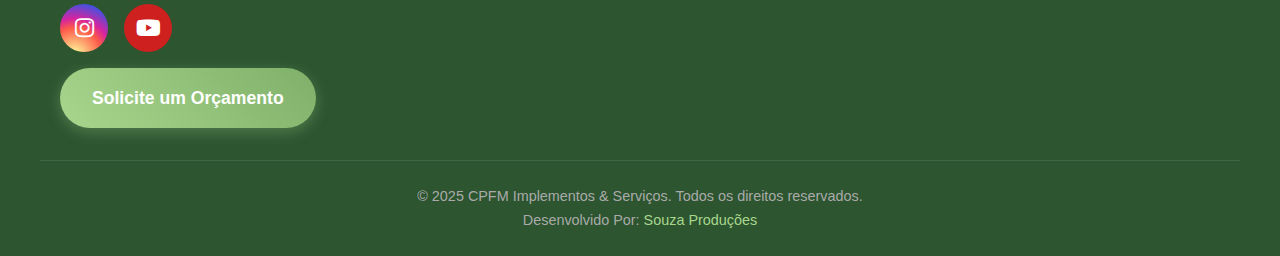
<file: galeria.html>
<!DOCTYPE html>
<html lang="pt-BR">
<head>
    <meta charset="UTF-8">
    <meta name="viewport" content="width=device-width, initial-scale=1.0">
    <title>Galeria de Projetos - CPFM Implementos & Serviços</title>
    <meta name="description" content="Veja fotos dos nossos implementos em ação e serviços de manutenção realizados. Qualidade CPFM comprovada em campo.">
    <meta property="og:title" content="Galeria de Projetos - CPFM Implementos & Serviços">
    <link rel="canonical" href="https://cpfmimplementos.github.io/galeria.html">
    <link rel="icon" href="images/favicon.ico" type="image/x-icon">
    <link rel="apple-touch-icon" href="images/logotipo-180.png">
    <link rel="preconnect" href="https://cdnjs.cloudflare.com" crossorigin>
    <link rel="stylesheet" href="styles.css">
    <link rel="stylesheet" href="https://cdnjs.cloudflare.com/ajax/libs/font-awesome/6.0.0/css/all.min.css" integrity="sha512-9usAa10IRO0HhonpyAIVpjrylPvoDwiPUiKdWk5t3PyolY1cOd4DSE0Ga+ri4AuTroPR5aQvXU9xC6qOPnzFeg==" crossorigin="anonymous" referrerpolicy="no-referrer" />
</head>
<body>
    <header class="header">
        <div class="nav-container">
            <a href="index.html" class="logo-link">
                <div class="logo">
                    <img src="images/logo.png" alt="CPFM Implementos Logo" class="logo-img">
                    CPFM Implementos
                </div>
            </a>
            <nav>
                <ul class="nav">
                    <li><a href="index.html">Início</a></li>
                    <li><a href="index.html#about">Sobre</a></li>
                    <li class="dropdown">
                        <a href="index.html#services">Serviços <i class="fas fa-chevron-down"></i></a>
                        <ul class="dropdown-menu">
                            <li><a href="venda-implementos.html">Venda de Implementos</a></li>
                            <li><a href="manutencao.html">Manutenção e Reparo</a></li>
                            <li><a href="consultoria.html">Consultoria Técnica</a></li>
                            <li><a href="venda-galpoes-industriais.html">Venda de Galpões</a></li>
                        </ul>
                    </li>
                    <li><a href="galeria.html" class="active-link">Galeria</a></li>
                    <li><a href="blog.html">Blog</a></li>
                    <li><a href="index.html#contact">Contato</a></li>
                </ul>
            </nav>
            <div class="mobile-menu"><span></span><span></span><span></span></div>
        </div>
    </header>

    <main>
        <section id="gallery-full" class="section">
            <div class="container">
                <h2 class="section-title fade-in-element">Nossos Trabalhos</h2>
                <p class="section-subtitle fade-in-element">Confira a qualidade e a robustez dos nossos implementos e serviços diretamente no campo.</p>
                <div class="gallery-grid">
                    <div class="gallery-item fade-in-element"><img src="images/servico1.jpg" alt="Implemento agrícola em fazenda" class="clickable-image"></div>
                    <div class="gallery-item fade-in-element"><img src="images/servico2.jpg" alt="Manutenção de motor de trator" class="clickable-image"></div>
                    <div class="gallery-item fade-in-element"><img src="images/servico3.jpg" alt="Consultoria técnica com produtor rural" class="clickable-image"></div>
                    <div class="gallery-item fade-in-element"><img src="images/banner-foto-2.jpg" alt="Galpão industrial em construção" class="clickable-image"></div>
                    <div class="gallery-item fade-in-element"><img src="images/banner.jpg" alt="Vista aérea de plantação com trator" class="clickable-image"></div>
                    <div class="gallery-item fade-in-element"><img src="images/servico1.jpg" alt="Detalhe de plantadeira nova" class="clickable-image"></div>
                </div>
            </div>
        </section>
    </main>

    <footer class="footer">
        <div class="container footer-container">
            <div>
                <h4>Sobre a CPFM Implementos</h4>
                <p>Com sede em Santa Tereza de Goiás, somos sua parceira de confiança para implementos agrícolas, estruturas metálicas, manutenção e consultoria. Ajudamos a impulsionar a produtividade no campo com soluções de qualidade.</p>
            </div>
            <div>
                <h4>Navegação Principal</h4>
                <ul class="contact-list">
                    <li><i class="fas fa-chevron-right"></i><a href="index.html">Início</a></li>
                    <li><i class="fas fa-chevron-right"></i><a href="venda-implementos.html">Venda de Implementos</a></li>
                    <li><i class="fas fa-chevron-right"></i><a href="manutencao.html">Manutenção e Reparo</a></li>
                    <li><i class="fas fa-chevron-right"></i><a href="consultoria.html">Consultoria Técnica</a></li>
                    <li><i class="fas fa-chevron-right"></i><a href="venda-galpoes-industriais.html">Venda de Galpões</a></li>
                    <li><i class="fas fa-chevron-right"></i><a href="blog.html">Blog</a></li>
                </ul>
            </div>
            <div>
                <h4>Informações de Contato</h4>
                <ul class="contact-list">
                    <li itemprop="address" itemscope itemtype="https://schema.org/PostalAddress">
                        <i class="fas fa-map-marker-alt"></i>
                        <a href="https://maps.app.goo.gl/2a416qU2pn5MJq4H8" target="_blank" rel="noopener noreferrer"><span itemprop="addressLocality">Santa Tereza de Goiás - GO, Brasil</span></a>
                    </li>
                    <li>
                        <i class="fab fa-whatsapp"></i>
                        <a href="https://wa.me/5562993465081" target="_blank" rel="noopener noreferrer" itemprop="telephone">+55 62 99346-5081</a>
                    </li>
                    <li>
                        <i class="fas fa-envelope"></i>
                        <a href="mailto:carlinop2022@gmail.com" itemprop="email">carlinop2022@gmail.com</a>
                    </li>
                </ul>
            </div>
            <div>
                <h4>Conecte-se Conosco</h4>
                <div class="social-links-footer">
                    <a href="https://www.instagram.com/cpfmimplementos/" aria-label="Visite nosso Instagram" class="social-link instagram" target="_blank" rel="noopener noreferrer"><i class="fab fa-instagram"></i></a>
                    <a href="https://www.youtube.com/channel/UCduCmG7kTjFfvyE8IjGpK3g" aria-label="Visite nosso canal no YouTube" class="social-link youtube" target="_blank" rel="noopener noreferrer"><i class="fab fa-youtube"></i></a>
                </div>
                <a href="index.html#contact" class="cta-button" style="margin-top: 1rem; display: inline-block;">Solicite um Orçamento</a>
            </div>
        </div>
        <div class="container footer-bottom">
             <p>&copy; 2025 CPFM Implementos & Serviços. Todos os direitos reservados.</p>
             <p>Desenvolvido Por: <a href="https://wa.me/5562991444852" target="_blank" rel="noopener noreferrer" style="color: #A9D68D; text-decoration: none;">Souza Produções</a></p>
        </div>
    </footer>
    
    <div id="imageModal" class="image-modal">
        <span class="close-modal" id="closeModalBtn" title="Fechar imagem">&times;</span>
        <img class="modal-content" id="modalImageContent" alt="Visualização ampliada da imagem">
    </div>

    <a href="https://wa.me/+5562993465081" aria-label="Fale conosco pelo WhatsApp" class="whatsapp-float" target="_blank" rel="noopener noreferrer"><i class="fab fa-whatsapp"></i></a>
    <script src="script.js"></script>
</body>
</html>
</file>
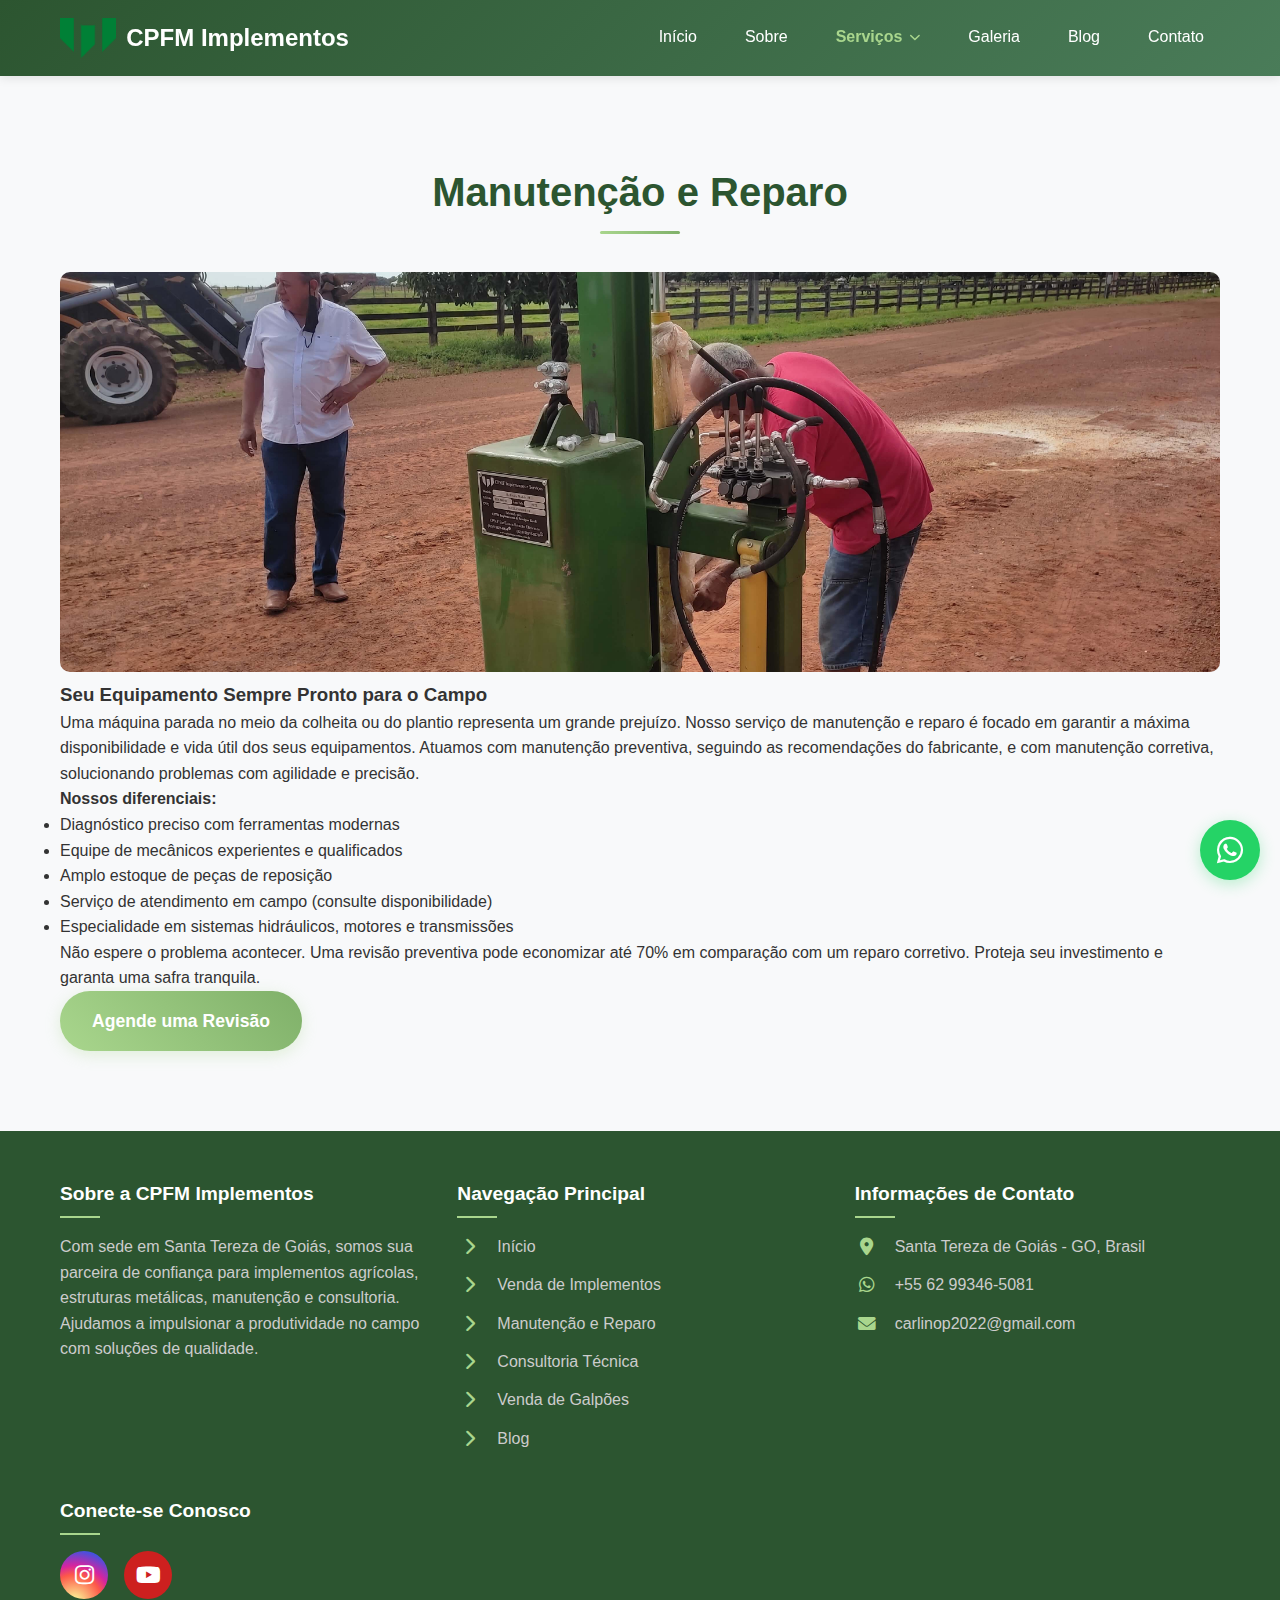
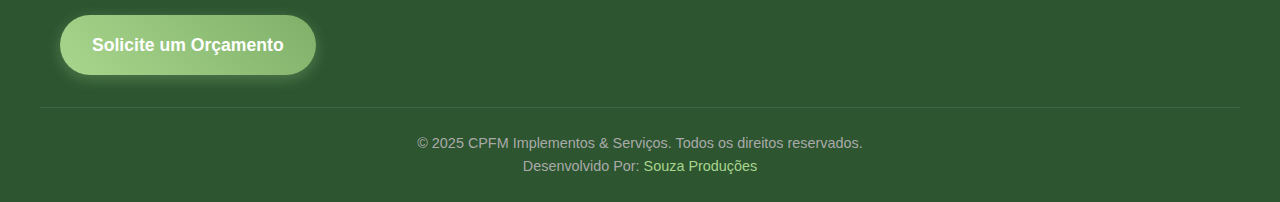
<file: manutencao.html>
<!DOCTYPE html>
<html lang="pt-BR">
<head>
    <meta charset="UTF-8">
    <meta name="viewport" content="width=device-width, initial-scale=1.0">
    <title>Manutenção e Reparo de Maquinário - CPFM</title>
    <meta name="description" content="Serviços especializados de manutenção preventiva e corretiva para tratores, colheitadeiras e implementos. Agende sua revisão.">
    <link rel="stylesheet" href="styles.css">
    <link rel="stylesheet" href="https://cdnjs.cloudflare.com/ajax/libs/font-awesome/6.0.0/css/all.min.css">
</head>
<body>
    <header class="header">
        <div class="nav-container">
            <a href="index.html" class="logo-link"><div class="logo"><img src="images/logo.png" alt="CPFM Logo" class="logo-img"> CPFM Implementos</div></a>
            <nav>
                <ul class="nav">
                    <li><a href="index.html">Início</a></li>
                    <li><a href="index.html#about">Sobre</a></li>
                    <li class="dropdown">
                        <a href="index.html#services" class="active-link">Serviços <i class="fas fa-chevron-down"></i></a>
                        <ul class="dropdown-menu">
                            <li><a href="venda-implementos.html">Venda de Implementos</a></li>
                            <li><a href="manutencao.html">Manutenção e Reparo</a></li>
                            <li><a href="consultoria.html">Consultoria Técnica</a></li>
                            <li><a href="venda-galpoes-industriais.html">Venda de Galpões</a></li>
                        </ul>
                    </li>
                    <li><a href="galeria.html">Galeria</a></li>
                    <li><a href="blog.html">Blog</a></li>
                    <li><a href="index.html#contact">Contato</a></li>
                </ul>
            </nav>
            <div class="mobile-menu"><span></span><span></span><span></span></div>
        </div>
    </header>

    <main>
        <section class="section service-page">
            <div class="container">
                <h2 class="section-title">Manutenção e Reparo</h2>
                <img src="images/servico2.jpg" alt="Serviço de Manutenção" class="service-page-image clickable-image">
                <div class="service-page-content">
                    <h3>Seu Equipamento Sempre Pronto para o Campo</h3>
                    <p>Uma máquina parada no meio da colheita ou do plantio representa um grande prejuízo. Nosso serviço de manutenção e reparo é focado em garantir a máxima disponibilidade e vida útil dos seus equipamentos. Atuamos com manutenção preventiva, seguindo as recomendações do fabricante, e com manutenção corretiva, solucionando problemas com agilidade e precisão.</p>
                    <h4>Nossos diferenciais:</h4>
                    <ul>
                        <li>Diagnóstico preciso com ferramentas modernas</li>
                        <li>Equipe de mecânicos experientes e qualificados</li>
                        <li>Amplo estoque de peças de reposição</li>
                        <li>Serviço de atendimento em campo (consulte disponibilidade)</li>
                        <li>Especialidade em sistemas hidráulicos, motores e transmissões</li>
                    </ul>
                    <p>Não espere o problema acontecer. Uma revisão preventiva pode economizar até 70% em comparação com um reparo corretivo. Proteja seu investimento e garanta uma safra tranquila.</p>
                    <a href="index.html#contact" class="cta-button">Agende uma Revisão</a>
                </div>
            </div>
        </section>
    </main>

    <footer class="footer">
        <div class="container footer-container">
            <div>
                <h4>Sobre a CPFM Implementos</h4>
                <p>Com sede em Santa Tereza de Goiás, somos sua parceira de confiança para implementos agrícolas, estruturas metálicas, manutenção e consultoria. Ajudamos a impulsionar a produtividade no campo com soluções de qualidade.</p>
            </div>
            <div>
                <h4>Navegação Principal</h4>
                <ul class="contact-list">
                    <li><i class="fas fa-chevron-right"></i><a href="index.html">Início</a></li>
                    <li><i class="fas fa-chevron-right"></i><a href="venda-implementos.html">Venda de Implementos</a></li>
                    <li><i class="fas fa-chevron-right"></i><a href="manutencao.html">Manutenção e Reparo</a></li>
                    <li><i class="fas fa-chevron-right"></i><a href="consultoria.html">Consultoria Técnica</a></li>
                    <li><i class="fas fa-chevron-right"></i><a href="venda-galpoes-industriais.html">Venda de Galpões</a></li>
                    <li><i class="fas fa-chevron-right"></i><a href="blog.html">Blog</a></li>
                </ul>
            </div>
            <div>
                <h4>Informações de Contato</h4>
                <ul class="contact-list">
                    <li itemprop="address" itemscope itemtype="https://schema.org/PostalAddress">
                        <i class="fas fa-map-marker-alt"></i>
                        <a href="https://maps.app.goo.gl/2a416qU2pn5MJq4H8" target="_blank" rel="noopener noreferrer"><span itemprop="addressLocality">Santa Tereza de Goiás - GO, Brasil</span></a>
                    </li>
                    <li>
                        <i class="fab fa-whatsapp"></i>
                        <a href="https://wa.me/5562993465081" target="_blank" rel="noopener noreferrer" itemprop="telephone">+55 62 99346-5081</a>
                    </li>
                    <li>
                        <i class="fas fa-envelope"></i>
                        <a href="mailto:carlinop2022@gmail.com" itemprop="email">carlinop2022@gmail.com</a>
                    </li>
                </ul>
            </div>
            <div>
                <h4>Conecte-se Conosco</h4>
                <div class="social-links-footer">
                    <a href="https://www.instagram.com/cpfmimplementos/" aria-label="Visite nosso Instagram" class="social-link instagram" target="_blank" rel="noopener noreferrer"><i class="fab fa-instagram"></i></a>
                    <a href="https://www.youtube.com/channel/UCduCmG7kTjFfvyE8IjGpK3g" aria-label="Visite nosso canal no YouTube" class="social-link youtube" target="_blank" rel="noopener noreferrer"><i class="fab fa-youtube"></i></a>
                </div>
                <a href="index.html#contact" class="cta-button" style="margin-top: 1rem; display: inline-block;">Solicite um Orçamento</a>
            </div>
        </div>
        <div class="container footer-bottom">
             <p>&copy; 2025 CPFM Implementos & Serviços. Todos os direitos reservados.</p>
             <p>Desenvolvido Por: <a href="https://wa.me/5562991444852" target="_blank" rel="noopener noreferrer" style="color: #A9D68D; text-decoration: none;">Souza Produções</a></p>
        </div>
    </footer>

    <div id="imageModal" class="image-modal">
        <span class="close-modal" id="closeModalBtn" title="Fechar imagem">&times;</span>
        <img class="modal-content" id="modalImageContent" alt="Visualização ampliada da imagem">
    </div>

    <a href="https://wa.me/+5562993465081" aria-label="Fale conosco pelo WhatsApp" class="whatsapp-float" target="_blank" rel="noopener noreferrer"><i class="fab fa-whatsapp"></i></a>
    <script src="script.js"></script>
</body>
</html>
</file>
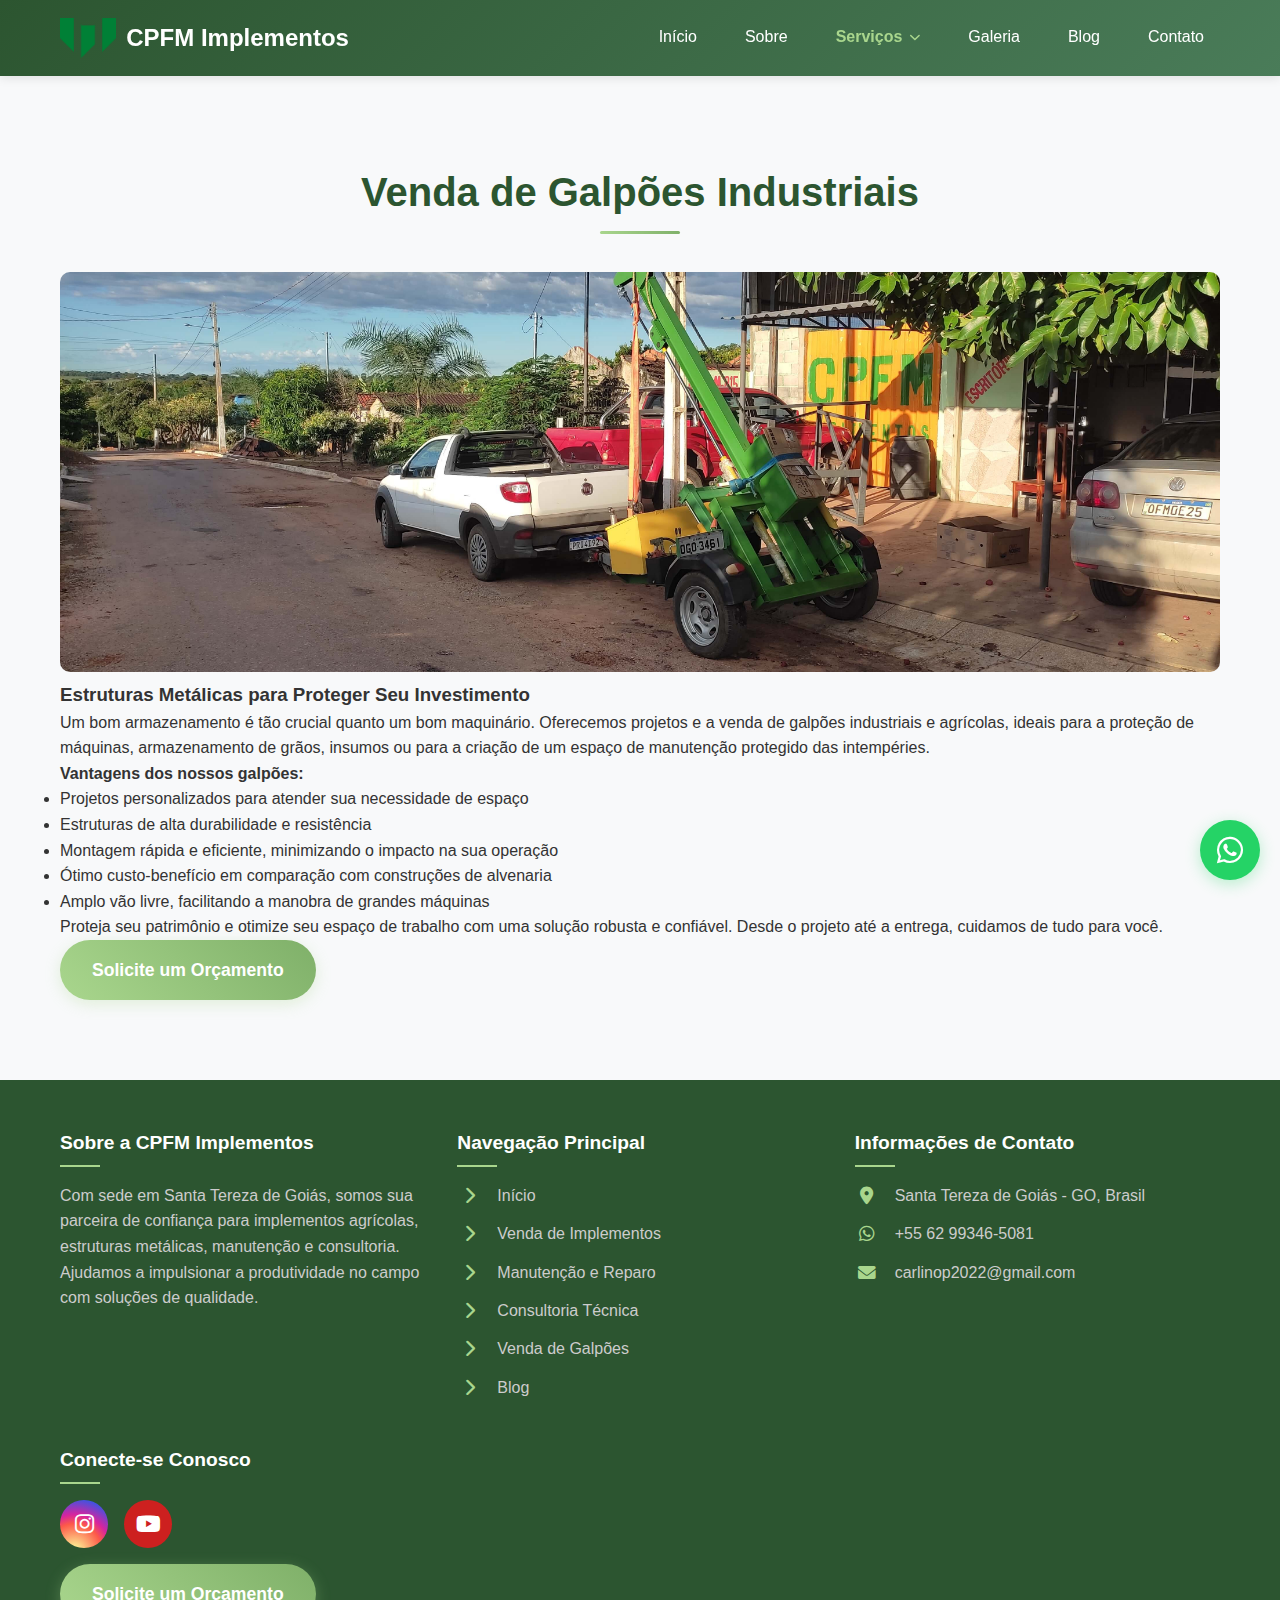
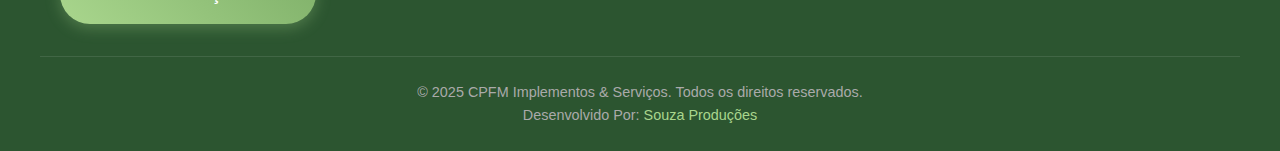
<file: venda-galpoes-industriais.html>
<!DOCTYPE html>
<html lang="pt-BR">
<head>
    <meta charset="UTF-8">
    <meta name="viewport" content="width=device-width, initial-scale=1.0">
    <title>Venda de Galpões Industriais e Agrícolas - CPFM</title>
    <meta name="description" content="Construção e venda de galpões e estruturas metálicas para o agronegócio. Soluções robustas para armazenamento e proteção de maquinário.">
    <link rel="stylesheet" href="styles.css">
    <link rel="stylesheet" href="https://cdnjs.cloudflare.com/ajax/libs/font-awesome/6.0.0/css/all.min.css">
</head>
<body>
    <header class="header">
        <div class="nav-container">
            <a href="index.html" class="logo-link"><div class="logo"><img src="images/logo.png" alt="CPFM Logo" class="logo-img"> CPFM Implementos</div></a>
            <nav>
                <ul class="nav">
                    <li><a href="index.html">Início</a></li>
                    <li><a href="index.html#about">Sobre</a></li>
                    <li class="dropdown">
                        <a href="index.html#services" class="active-link">Serviços <i class="fas fa-chevron-down"></i></a>
                        <ul class="dropdown-menu">
                            <li><a href="venda-implementos.html">Venda de Implementos</a></li>
                            <li><a href="manutencao.html">Manutenção e Reparo</a></li>
                            <li><a href="consultoria.html">Consultoria Técnica</a></li>
                            <li><a href="venda-galpoes-industriais.html">Venda de Galpões</a></li>
                        </ul>
                    </li>
                    <li><a href="galeria.html">Galeria</a></li>
                    <li><a href="blog.html">Blog</a></li>
                    <li><a href="index.html#contact">Contato</a></li>
                </ul>
            </nav>
            <div class="mobile-menu"><span></span><span></span><span></span></div>
        </div>
    </header>

    <main>
        <section class="section service-page">
            <div class="container">
                <h2 class="section-title">Venda de Galpões Industriais</h2>
                <img src="images/banner-foto-2.jpg" alt="Estrutura de galpão industrial para o agronegócio" class="service-page-image clickable-image">
                <div class="service-page-content">
                    <h3>Estruturas Metálicas para Proteger Seu Investimento</h3>
                    <p>Um bom armazenamento é tão crucial quanto um bom maquinário. Oferecemos projetos e a venda de galpões industriais e agrícolas, ideais para a proteção de máquinas, armazenamento de grãos, insumos ou para a criação de um espaço de manutenção protegido das intempéries.</p>
                    <h4>Vantagens dos nossos galpões:</h4>
                    <ul>
                        <li>Projetos personalizados para atender sua necessidade de espaço</li>
                        <li>Estruturas de alta durabilidade e resistência</li>
                        <li>Montagem rápida e eficiente, minimizando o impacto na sua operação</li>
                        <li>Ótimo custo-benefício em comparação com construções de alvenaria</li>
                        <li>Amplo vão livre, facilitando a manobra de grandes máquinas</li>
                    </ul>
                    <p>Proteja seu patrimônio e otimize seu espaço de trabalho com uma solução robusta e confiável. Desde o projeto até a entrega, cuidamos de tudo para você.</p>
                    <a href="index.html#contact" class="cta-button">Solicite um Orçamento</a>
                </div>
            </div>
        </section>
    </main>
    
    <footer class="footer">
        <div class="container footer-container">
            <div>
                <h4>Sobre a CPFM Implementos</h4>
                <p>Com sede em Santa Tereza de Goiás, somos sua parceira de confiança para implementos agrícolas, estruturas metálicas, manutenção e consultoria. Ajudamos a impulsionar a produtividade no campo com soluções de qualidade.</p>
            </div>
            <div>
                <h4>Navegação Principal</h4>
                <ul class="contact-list">
                    <li><i class="fas fa-chevron-right"></i><a href="index.html">Início</a></li>
                    <li><i class="fas fa-chevron-right"></i><a href="venda-implementos.html">Venda de Implementos</a></li>
                    <li><i class="fas fa-chevron-right"></i><a href="manutencao.html">Manutenção e Reparo</a></li>
                    <li><i class="fas fa-chevron-right"></i><a href="consultoria.html">Consultoria Técnica</a></li>
                    <li><i class="fas fa-chevron-right"></i><a href="venda-galpoes-industriais.html">Venda de Galpões</a></li>
                    <li><i class="fas fa-chevron-right"></i><a href="blog.html">Blog</a></li>
                </ul>
            </div>
            <div>
                <h4>Informações de Contato</h4>
                <ul class="contact-list">
                    <li itemprop="address" itemscope itemtype="https://schema.org/PostalAddress">
                        <i class="fas fa-map-marker-alt"></i>
                        <a href="https://maps.app.goo.gl/2a416qU2pn5MJq4H8" target="_blank" rel="noopener noreferrer"><span itemprop="addressLocality">Santa Tereza de Goiás - GO, Brasil</span></a>
                    </li>
                    <li>
                        <i class="fab fa-whatsapp"></i>
                        <a href="https://wa.me/5562993465081" target="_blank" rel="noopener noreferrer" itemprop="telephone">+55 62 99346-5081</a>
                    </li>
                    <li>
                        <i class="fas fa-envelope"></i>
                        <a href="mailto:carlinop2022@gmail.com" itemprop="email">carlinop2022@gmail.com</a>
                    </li>
                </ul>
            </div>
            <div>
                <h4>Conecte-se Conosco</h4>
                <div class="social-links-footer">
                    <a href="https://www.instagram.com/cpfmimplementos/" aria-label="Visite nosso Instagram" class="social-link instagram" target="_blank" rel="noopener noreferrer"><i class="fab fa-instagram"></i></a>
                    <a href="https://www.youtube.com/channel/UCduCmG7kTjFfvyE8IjGpK3g" aria-label="Visite nosso canal no YouTube" class="social-link youtube" target="_blank" rel="noopener noreferrer"><i class="fab fa-youtube"></i></a>
                </div>
                <a href="index.html#contact" class="cta-button" style="margin-top: 1rem; display: inline-block;">Solicite um Orçamento</a>
            </div>
        </div>
        <div class="container footer-bottom">
             <p>&copy; 2025 CPFM Implementos & Serviços. Todos os direitos reservados.</p>
             <p>Desenvolvido Por: <a href="https://wa.me/5562991444852" target="_blank" rel="noopener noreferrer" style="color: #A9D68D; text-decoration: none;">Souza Produções</a></p>
        </div>
    </footer>
    
    <div id="imageModal" class="image-modal">
        <span class="close-modal" id="closeModalBtn" title="Fechar imagem">&times;</span>
        <img class="modal-content" id="modalImageContent" alt="Visualização ampliada da imagem">
    </div>

    <a href="https://wa.me/+5562993465081" aria-label="Fale conosco pelo WhatsApp" class="whatsapp-float" target="_blank" rel="noopener noreferrer"><i class="fab fa-whatsapp"></i></a>
    <script src="script.js"></script>
</body>
</html>
</file>
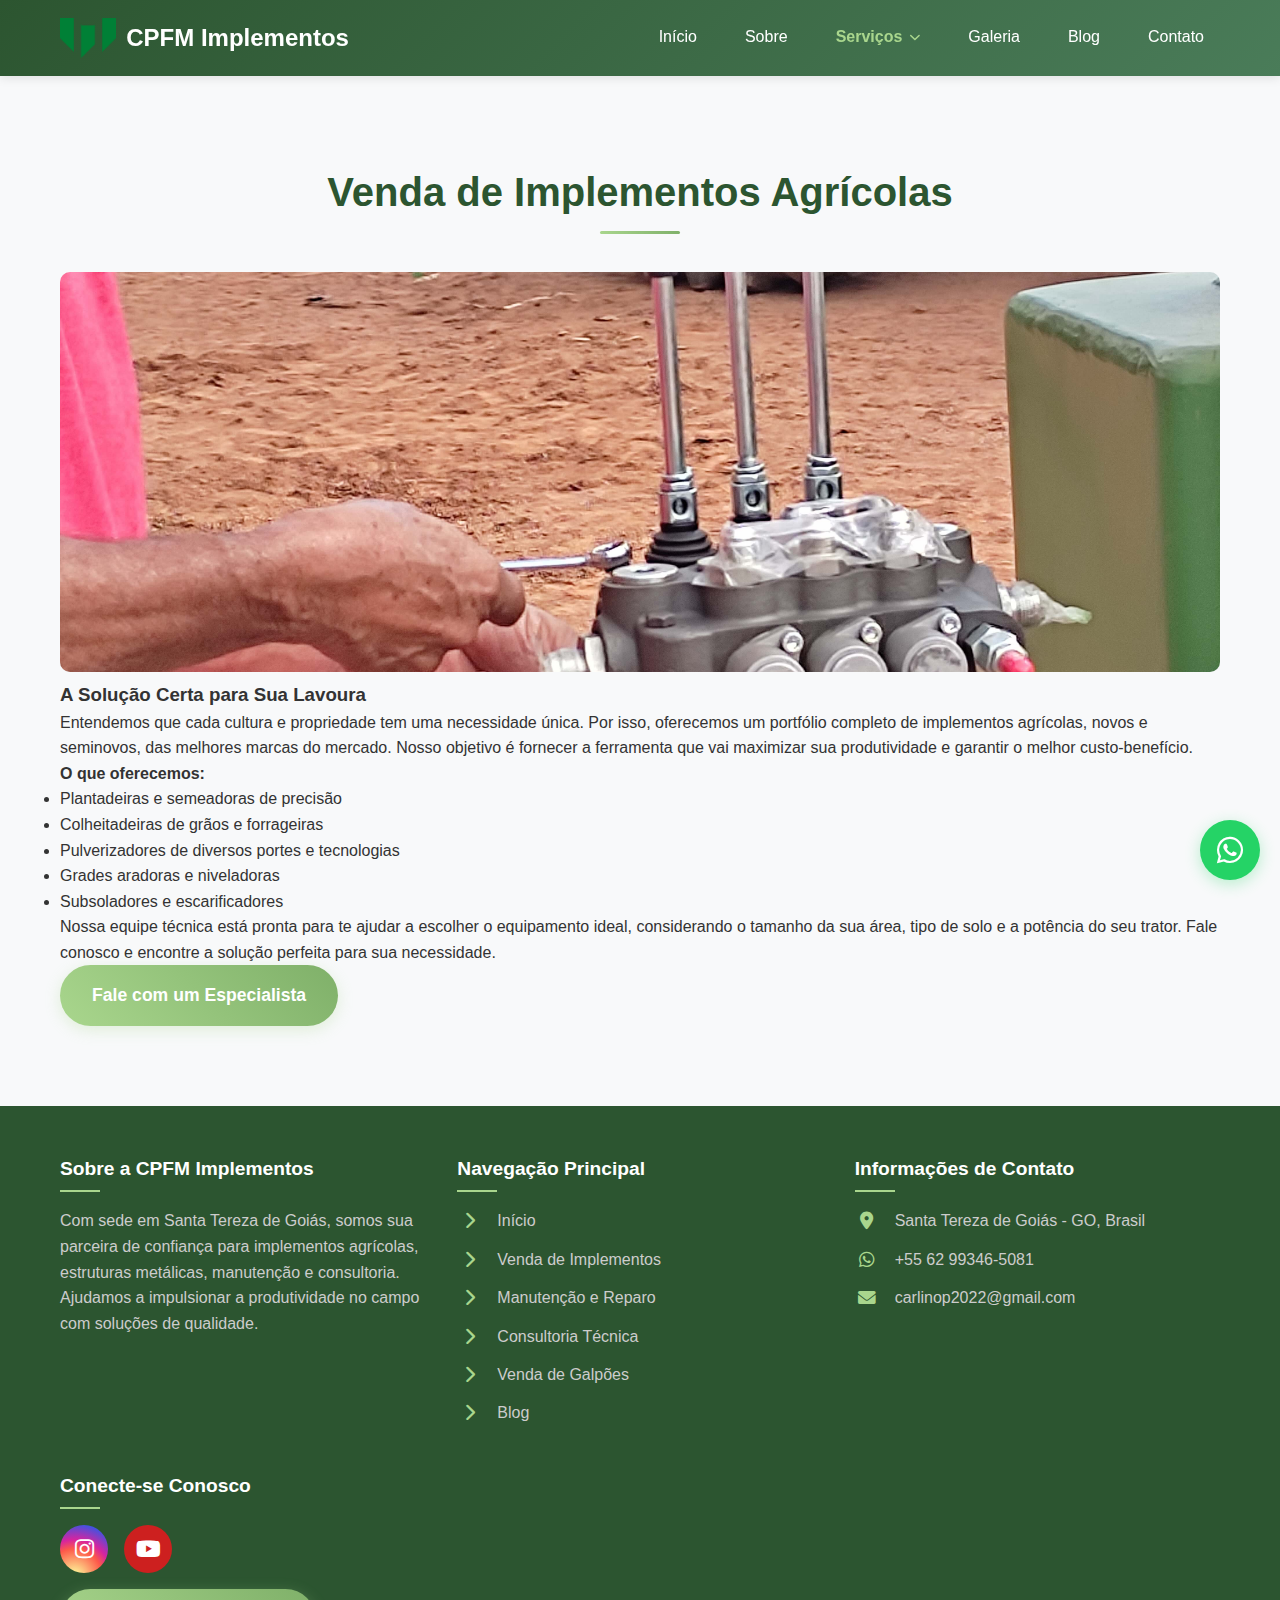
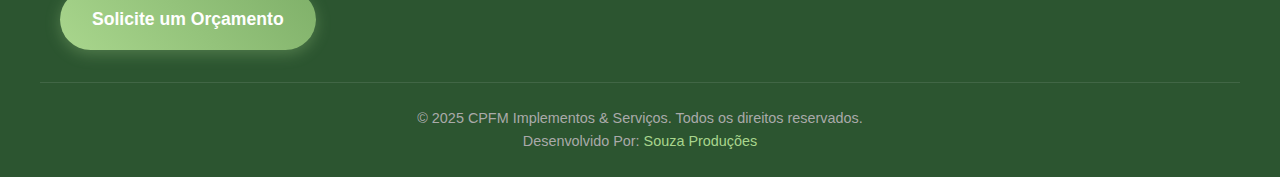
<file: venda-implementos.html>
<!DOCTYPE html>
<html lang="pt-BR">
<head>
    <meta charset="UTF-8">
    <meta name="viewport" content="width=device-width, initial-scale=1.0">
    <title>Venda de Implementos Agrícolas - CPFM</title>
    <meta name="description" content="Catálogo de implementos agrícolas novos e usados. Encontre plantadeiras, colheitadeiras, e mais, com a confiança da CPFM.">
    <link rel="stylesheet" href="styles.css">
    <link rel="stylesheet" href="https://cdnjs.cloudflare.com/ajax/libs/font-awesome/6.0.0/css/all.min.css">
</head>
<body>
    <header class="header">
        <div class="nav-container">
            <a href="index.html" class="logo-link"><div class="logo"><img src="images/logo.png" alt="CPFM Logo" class="logo-img"> CPFM Implementos</div></a>
            <nav>
                <ul class="nav">
                    <li><a href="index.html">Início</a></li>
                    <li><a href="index.html#about">Sobre</a></li>
                    <li class="dropdown">
                        <a href="index.html#services" class="active-link">Serviços <i class="fas fa-chevron-down"></i></a>
                        <ul class="dropdown-menu">
                            <li><a href="venda-implementos.html">Venda de Implementos</a></li>
                            <li><a href="manutencao.html">Manutenção e Reparo</a></li>
                            <li><a href="consultoria.html">Consultoria Técnica</a></li>
                            <li><a href="venda-galpoes-industriais.html">Venda de Galpões</a></li>
                        </ul>
                    </li>
                    <li><a href="galeria.html">Galeria</a></li>
                    <li><a href="blog.html">Blog</a></li>
                    <li><a href="index.html#contact">Contato</a></li>
                </ul>
            </nav>
            <div class="mobile-menu"><span></span><span></span><span></span></div>
        </div>
    </header>

    <main>
        <section class="section service-page">
            <div class="container">
                <h2 class="section-title">Venda de Implementos Agrícolas</h2>
                <img src="images/servico1.jpg" alt="Implementos Agrícolas à Venda" class="service-page-image clickable-image">
                <div class="service-page-content">
                    <h3>A Solução Certa para Sua Lavoura</h3>
                    <p>Entendemos que cada cultura e propriedade tem uma necessidade única. Por isso, oferecemos um portfólio completo de implementos agrícolas, novos e seminovos, das melhores marcas do mercado. Nosso objetivo é fornecer a ferramenta que vai maximizar sua produtividade e garantir o melhor custo-benefício.</p>
                    <h4>O que oferecemos:</h4>
                    <ul>
                        <li>Plantadeiras e semeadoras de precisão</li>
                        <li>Colheitadeiras de grãos e forrageiras</li>
                        <li>Pulverizadores de diversos portes e tecnologias</li>
                        <li>Grades aradoras e niveladoras</li>
                        <li>Subsoladores e escarificadores</li>
                    </ul>
                    <p>Nossa equipe técnica está pronta para te ajudar a escolher o equipamento ideal, considerando o tamanho da sua área, tipo de solo e a potência do seu trator. Fale conosco e encontre a solução perfeita para sua necessidade.</p>
                    <a href="index.html#contact" class="cta-button">Fale com um Especialista</a>
                </div>
            </div>
        </section>
    </main>

    <footer class="footer">
        <div class="container footer-container">
            <div>
                <h4>Sobre a CPFM Implementos</h4>
                <p>Com sede em Santa Tereza de Goiás, somos sua parceira de confiança para implementos agrícolas, estruturas metálicas, manutenção e consultoria. Ajudamos a impulsionar a produtividade no campo com soluções de qualidade.</p>
            </div>
            <div>
                <h4>Navegação Principal</h4>
                <ul class="contact-list">
                    <li><i class="fas fa-chevron-right"></i><a href="index.html">Início</a></li>
                    <li><i class="fas fa-chevron-right"></i><a href="venda-implementos.html">Venda de Implementos</a></li>
                    <li><i class="fas fa-chevron-right"></i><a href="manutencao.html">Manutenção e Reparo</a></li>
                    <li><i class="fas fa-chevron-right"></i><a href="consultoria.html">Consultoria Técnica</a></li>
                    <li><i class="fas fa-chevron-right"></i><a href="venda-galpoes-industriais.html">Venda de Galpões</a></li>
                    <li><i class="fas fa-chevron-right"></i><a href="blog.html">Blog</a></li>
                </ul>
            </div>
            <div>
                <h4>Informações de Contato</h4>
                <ul class="contact-list">
                    <li itemprop="address" itemscope itemtype="https://schema.org/PostalAddress">
                        <i class="fas fa-map-marker-alt"></i>
                        <a href="https://maps.app.goo.gl/2a416qU2pn5MJq4H8" target="_blank" rel="noopener noreferrer"><span itemprop="addressLocality">Santa Tereza de Goiás - GO, Brasil</span></a>
                    </li>
                    <li>
                        <i class="fab fa-whatsapp"></i>
                        <a href="https://wa.me/5562993465081" target="_blank" rel="noopener noreferrer" itemprop="telephone">+55 62 99346-5081</a>
                    </li>
                    <li>
                        <i class="fas fa-envelope"></i>
                        <a href="mailto:carlinop2022@gmail.com" itemprop="email">carlinop2022@gmail.com</a>
                    </li>
                </ul>
            </div>
            <div>
                <h4>Conecte-se Conosco</h4>
                <div class="social-links-footer">
                    <a href="https://www.instagram.com/cpfmimplementos/" aria-label="Visite nosso Instagram" class="social-link instagram" target="_blank" rel="noopener noreferrer"><i class="fab fa-instagram"></i></a>
                    <a href="https://www.youtube.com/channel/UCduCmG7kTjFfvyE8IjGpK3g" aria-label="Visite nosso canal no YouTube" class="social-link youtube" target="_blank" rel="noopener noreferrer"><i class="fab fa-youtube"></i></a>
                </div>
                <a href="index.html#contact" class="cta-button" style="margin-top: 1rem; display: inline-block;">Solicite um Orçamento</a>
            </div>
        </div>
        <div class="container footer-bottom">
             <p>&copy; 2025 CPFM Implementos & Serviços. Todos os direitos reservados.</p>
             <p>Desenvolvido Por: <a href="https://wa.me/5562991444852" target="_blank" rel="noopener noreferrer" style="color: #A9D68D; text-decoration: none;">Souza Produções</a></p>
        </div>
    </footer>
    
    <div id="imageModal" class="image-modal">
        <span class="close-modal" id="closeModalBtn" title="Fechar imagem">&times;</span>
        <img class="modal-content" id="modalImageContent" alt="Visualização ampliada da imagem">
    </div>

    <a href="https://wa.me/+5562993465081" aria-label="Fale conosco pelo WhatsApp" class="whatsapp-float" target="_blank" rel="noopener noreferrer"><i class="fab fa-whatsapp"></i></a>
    <script src="script.js"></script>
</body>
</html>
</file>
<file: styles.css>
/* ==========================================================================
   Reset e Estilos Base
   ========================================================================== */
* {
    margin: 0;
    padding: 0;
    box-sizing: border-box;
}

html {
    scroll-behavior: smooth;
    scroll-padding-top: 80px; /* Altura do header fixo */
}

body {
    font-family: 'Segoe UI', Tahoma, Geneva, Verdana, sans-serif;
    line-height: 1.6;
    color: #333;
    background-color: #f8f9fa;
}

.container {
    max-width: 1200px;
    margin: 0 auto;
    padding: 0 20px;
}

/* ==========================================================================
   Cabeçalho (Header) e Navegação
   ========================================================================== */
.header {
    background: linear-gradient(135deg, #2c5530, #4a7c59);
    color: white;
    padding: 1rem 0;
    position: fixed;
    width: 100%;
    top: 0;
    z-index: 1000;
    box-shadow: 0 2px 10px rgba(0,0,0,0.1);
    transition: background-color 0.3s ease;
}

.nav-container {
    display: flex;
    justify-content: space-between;
    align-items: center;
    max-width: 1200px;
    margin: 0 auto;
    padding: 0 20px;
}

.logo-link {
    text-decoration: none;
    color: white;
}

.logo {
    font-size: 1.5rem;
    font-weight: bold;
    display: flex;
    align-items: center;
}

.logo-img {
    height: 40px;
    margin-right: 10px;
    vertical-align: middle;
}

.nav {
    display: flex;
    list-style: none;
    gap: 1rem;
}

.nav a {
    color: white;
    text-decoration: none;
    padding: 0.5rem 1rem;
    border-radius: 5px;
    transition: all 0.3s ease;
    border-bottom: 2px solid transparent;
    display: flex;
    align-items: center;
}

.nav a:hover {
    color: #A9D68D;
}

.mobile-menu {
    display: none;
    flex-direction: column;
    cursor: pointer;
}

.mobile-menu span {
    width: 25px;
    height: 3px;
    background-color: white;
    margin: 3px 0;
    transition: 0.3s;
}

/* Menu Dropdown */
.dropdown {
    position: relative;
}

.dropdown-menu {
    display: none;
    position: absolute;
    top: 100%;
    left: 50%;
    transform: translateX(-50%);
    background-color: #3a6b47;
    list-style: none;
    padding: 0.5rem 0;
    margin: 0;
    min-width: 220px;
    box-shadow: 0 8px 16px rgba(0,0,0,0.2);
    border-radius: 8px;
    z-index: 1001;
    opacity: 0;
    pointer-events: none;
    transition: opacity 0.2s ease, transform 0.2s ease;
}

.dropdown:hover .dropdown-menu {
    display: block;
    opacity: 1;
    pointer-events: auto;
}

.dropdown-menu li a {
    padding: 0.8rem 1.5rem;
    display: block;
    white-space: nowrap;
    border-bottom: none;
    color: white;
}

.dropdown-menu li a:hover {
    background-color: #A9D68D;
    color: #2c5530;
}

.nav .fa-chevron-down {
    font-size: 0.7em;
    margin-left: 0.5rem;
    transition: transform 0.3s ease;
}

.dropdown:hover > a .fa-chevron-down {
    transform: rotate(180deg);
}

/* ==========================================================================
   Seções Gerais e Títulos
   ========================================================================== */
.section {
    padding: 5rem 0;
}

main > .service-page,
main > #gallery-full,
main > #blog-full {
    padding-top: calc(5rem + 80px);
}

main > section#home {
    padding-top: 0;
}

.section-title {
    text-align: center;
    font-size: 2.5rem;
    margin-bottom: 3rem;
    color: #2c5530;
    position: relative;
}

.section-title::after {
    content: '';
    position: absolute;
    bottom: -10px;
    left: 50%;
    transform: translateX(-50%);
    width: 80px;
    height: 3px;
    background: linear-gradient(45deg, #A9D68D, #7FB069);
    border-radius: 2px;
}

/* ==========================================================================
   Componentes Específicos
   ========================================================================== */
.hero { background: linear-gradient(rgba(44, 85, 48, 0.8), rgba(74, 124, 89, 0.8)), url('images/banner.jpg'); background-size: cover; background-position: center; height: 100vh; display: flex; align-items: center; justify-content: center; text-align: center; color: white; }
.hero-content h1 { font-size: 3.5rem; margin-bottom: 1rem; text-shadow: 2px 2px 4px rgba(0,0,0,0.5); }
.hero-content p { font-size: 1.2rem; margin-bottom: 2rem; max-width: 600px; margin-left: auto; margin-right: auto; }
.cta-button { display: inline-block; background: linear-gradient(45deg, #A9D68D, #7FB069); color: white; padding: 1rem 2rem; text-decoration: none; border-radius: 50px; font-weight: bold; font-size: 1.1rem; transition: all 0.3s ease; box-shadow: 0 4px 15px rgba(169, 214, 141, 0.3); }
.cta-button:hover { transform: translateY(-3px); box-shadow: 0 6px 20px rgba(169, 214, 141, 0.4); }

.about, .blog { background: white; }
.testimonials { background: linear-gradient(135deg, #f8f9fa, #e9ecef); }
.about-content, .contact-content { display: grid; grid-template-columns: 1fr 1fr; gap: 3rem; align-items: center;}
.services-grid, .testimonials-grid, .blog-grid, .gallery-grid { display: grid; grid-template-columns: repeat(auto-fit, minmax(280px, 1fr)); gap: 1.5rem; }

.service-card-link { text-decoration: none; color: inherit; display: flex; }
.service-card { background: white; padding: 2rem; border-radius: 15px; text-align: center; box-shadow: 0 5px 20px rgba(0,0,0,0.08); transition: all 0.3s ease; position: relative; width: 100%; display: flex; flex-direction: column; justify-content: space-between; }
.service-card::before { content: ''; position: absolute; top: 0; left: 0; right: 0; height: 4px; background: linear-gradient(45deg, #A9D68D, #7FB069); }
.service-card:hover { transform: translateY(-10px); }
.service-card h3 { font-size: 1.5rem; margin-bottom: 1rem; color: #2c5530; }

.contact-form { background: white; padding: 2rem; border-radius: 15px; box-shadow: 0 5px 20px rgba(0,0,0,0.08); }
.form-group { margin-bottom: 1.5rem; }
.form-group label { display: block; margin-bottom: 0.5rem; font-weight: bold; }
.form-group input, .form-group textarea { width: 100%; padding: 0.75rem; border: 2px solid #e9ecef; border-radius: 8px; font-size: 1rem; }
.submit-button { background: linear-gradient(45deg, #A9D68D, #7FB069); color: white; border: none; padding: 1rem 2rem; border-radius: 8px; font-weight: bold; cursor: pointer; width: 100%; }

/* === REGRAS CORRIGIDAS PARA OS CARDS DO BLOG NA PÁGINA INICIAL === */
.blog-card {
    background-color: #fff;
    border-radius: 15px;
    box-shadow: 0 5px 20px rgba(0,0,0,0.07);
    overflow: hidden; /* Garante que a imagem com borda arredondada não vaze */
    display: flex;
    flex-direction: column;
    transition: transform 0.3s ease, box-shadow 0.3s ease;
}
.blog-card:hover {
    transform: translateY(-5px);
    box-shadow: 0 10px 25px rgba(0,0,0,0.1);
}
.blog-image {
    height: 200px;
    width: 100%;
}
.blog-img-cover {
    width: 100%;
    height: 100%;
    object-fit: cover; /* ESSA É A PROPRIEDADE MÁGICA QUE CORRIGE A DISTORÇÃO */
    transition: transform 0.4s ease;
}
.blog-card:hover .blog-img-cover {
    transform: scale(1.05); /* Efeito de zoom no hover */
}
.blog-content {
    padding: 1.5rem;
}
.blog-date {
    font-size: 0.85rem;
    color: #888;
    margin-bottom: 0.5rem;
}
.blog-title {
    font-size: 1.25rem;
    margin-bottom: 0.5rem;
    color: #2c5530;
}
.blog-excerpt {
    font-size: 0.95rem;
    color: #666;
    margin-bottom: 1rem;
}
.read-more {
    color: #2c5530;
    font-weight: bold;
    text-decoration: none;
}
.read-more:hover {
    text-decoration: underline;
}
/* ========================================================================== */

/* ==========================================================================
   Rodapé (Footer)
   ========================================================================== */
.footer { background: #2c5530; color: #e0e0e0; padding: 3rem 0 1.5rem 0; }
.footer-container { display: grid; grid-template-columns: repeat(auto-fit, minmax(280px, 1fr)); gap: 2rem; padding-bottom: 2rem; border-bottom: 1px solid rgba(255, 255, 255, 0.1); margin-bottom: 1.5rem; }
.footer h4 { color: #fff; font-size: 1.2rem; margin-bottom: 1rem; position: relative; padding-bottom: 0.5rem; }
.footer h4::after { content: ''; position: absolute; bottom: 0; left: 0; width: 40px; height: 2px; background-color: #A9D68D; }
.footer p { color: #ccc; }
.contact-list { list-style: none; padding: 0; }
.contact-list li { display: flex; align-items: center; margin-bottom: 0.8rem; }
.contact-list i { color: #A9D68D; margin-right: 1rem; width: 20px; text-align: center; }
.contact-list a, .contact-list span { color: #ccc; text-decoration: none; transition: color 0.3s ease; }
.contact-list a:hover { color: #fff; }
.social-links-footer { display: flex; gap: 1rem; }
.social-links-footer .social-link { display: flex; align-items: center; justify-content: center; border-radius: 50%; text-decoration: none; transition: transform 0.3s ease; }
.social-links-footer .social-link:hover { transform: translateY(-3px); }
.footer-bottom { text-align: center; font-size: 0.9rem; }
.footer-bottom p { margin: 0; color: #aaa; }
.footer-bottom a { color: #A9D68D; text-decoration: none; }

/* ==========================================================================
   Páginas Internas
   ========================================================================== */
.section-subtitle { text-align: center; max-width: 600px; margin: -2rem auto 3rem; color: #666; }
.blog-post-full, .gallery-item { background-color: #fff; border-radius: 15px; box-shadow: 0 5px 20px rgba(0,0,0,0.07); }
.blog-post-full { padding: 2rem; margin-bottom: 3rem; }
.blog-post-full img, .gallery-item img, .service-page-image, .about-img-cover { width: 100%; height: 100%; object-fit: cover; border-radius: 10px; }
.blog-post-full img { max-height: 450px; margin-bottom: 1.5rem; }
.gallery-item { overflow: hidden; aspect-ratio: 1 / 1; }
.share-buttons { margin-top: 2rem; padding-top: 1.5rem; border-top: 1px solid #e9ecef; display: flex; align-items: center; gap: 1rem; flex-wrap: wrap; }
.share-buttons span { font-weight: bold; }
.share-buttons a { display: inline-flex; align-items: center; justify-content: center; width: 40px; height: 40px; border-radius: 50%; color: #fff; text-decoration: none; transition: transform 0.3s ease; }
.share-whatsapp { background-color: #25D366; } .share-facebook { background-color: #1877F2; } .share-linkedin { background-color: #0A66C2; }
.service-page-image { height: 400px; }

/* ==========================================================================
   Melhorias e Componentes
   ========================================================================== */
.nav a.active-link { color: #A9D68D; font-weight: bold; }
.form-feedback { margin-top: 1rem; padding: 1rem; border-radius: 8px; text-align: center; font-weight: bold; display: none; opacity: 0; transition: opacity 0.5s ease; }
.form-feedback.show { display: block; opacity: 1; }
.section-divider { height: 120px; position: relative; background-color: #f8f9fa; }
.section-divider svg { position: absolute; bottom: 0; width: 100%; height: 100%; left: 0; }
.section-divider .shape-fill { fill: #fff; }
.services-after-divider { background-color: #f8f9fa; padding-top: 5rem; }
.services-after-divider .section-title { padding-top: 0; }
.image-modal { display: none; position: fixed; z-index: 2000; left: 0; top: 0; width: 100%; height: 100%; background-color: rgba(0,0,0,0.9); align-items: center; justify-content: center; }
.modal-content { display: block; max-width: 95vw; max-height: 95vh; }
.whatsapp-float { position: fixed; width: 60px; height: 60px; bottom: 20px; right: 20px; background: #25d366; color: white; border-radius: 50%; text-align: center; font-size: 30px; box-shadow: 0 4px 15px rgba(37, 211, 102, 0.3); z-index: 1000; display: flex; align-items: center; justify-content: center; text-decoration: none; }
.fade-in-element { opacity: 0; transform: translateY(30px); transition: opacity 0.6s ease-out, transform 0.6s ease-out; }
.fade-in-element.is-visible { opacity: 1; transform: translateY(0); }

/* ==========================================================================
   Responsividade
   ========================================================================== */
@media (max-width: 768px) {
    .nav { display: none; flex-direction: column; position: absolute; width: 90%; top: 70px; left: 5%; background: #2c5530; box-shadow: 0 8px 16px rgba(0,0,0,0.2); border-radius: 10px; text-align: left; z-index: 1000; padding: 0.5rem 0; }
    .nav.active { display: flex; }
    .mobile-menu { display: flex; }
    .mobile-menu.open span:nth-child(1) { transform: rotate(-45deg) translate(-5px, 6px); }
    .mobile-menu.open span:nth-child(2) { opacity: 0; }
    .mobile-menu.open span:nth-child(3) { transform: rotate(45deg) translate(-5px, -6px); }
    .dropdown > a { justify-content: space-between; }
    .dropdown-menu { display: none; position: static; box-shadow: none; background-color: rgba(0,0,0,0.2); padding-left: 1rem; opacity: 1; transform: none; width: 100%; }
    .dropdown-menu.show { display: block; }
    .about-content, .contact-content { grid-template-columns: 1fr; }
}

/* ==========================================================================
   ESTILOS PROFISSIONAIS E CORES ORIGINAIS PARA ÍCONES
   ========================================================================== */

/* 1. Ícones do Rodapé (Tamanho e Proporção) */
.footer .social-links-footer .social-link {
    width: 48px;
    height: 48px;
    font-size: 22px;
}

.footer .contact-list i {
    font-size: 1.1rem;
    vertical-align: middle; 
    width: 24px;
}

/* 2. Cores Originais para Ícones de Redes Sociais */
.footer .social-link.instagram {
    background: radial-gradient(circle at 30% 107%, #fdf497 0%, #fdf497 5%, #fd5949 45%,#d6249f 60%,#285AEB 90%);
}

.footer .social-link.youtube {
    background-color: #CD201F;
}

/* Garante que o ícone (letra) dentro do link colorido seja branco */
.footer .social-link i {
    color: #fff;
}
</file>
